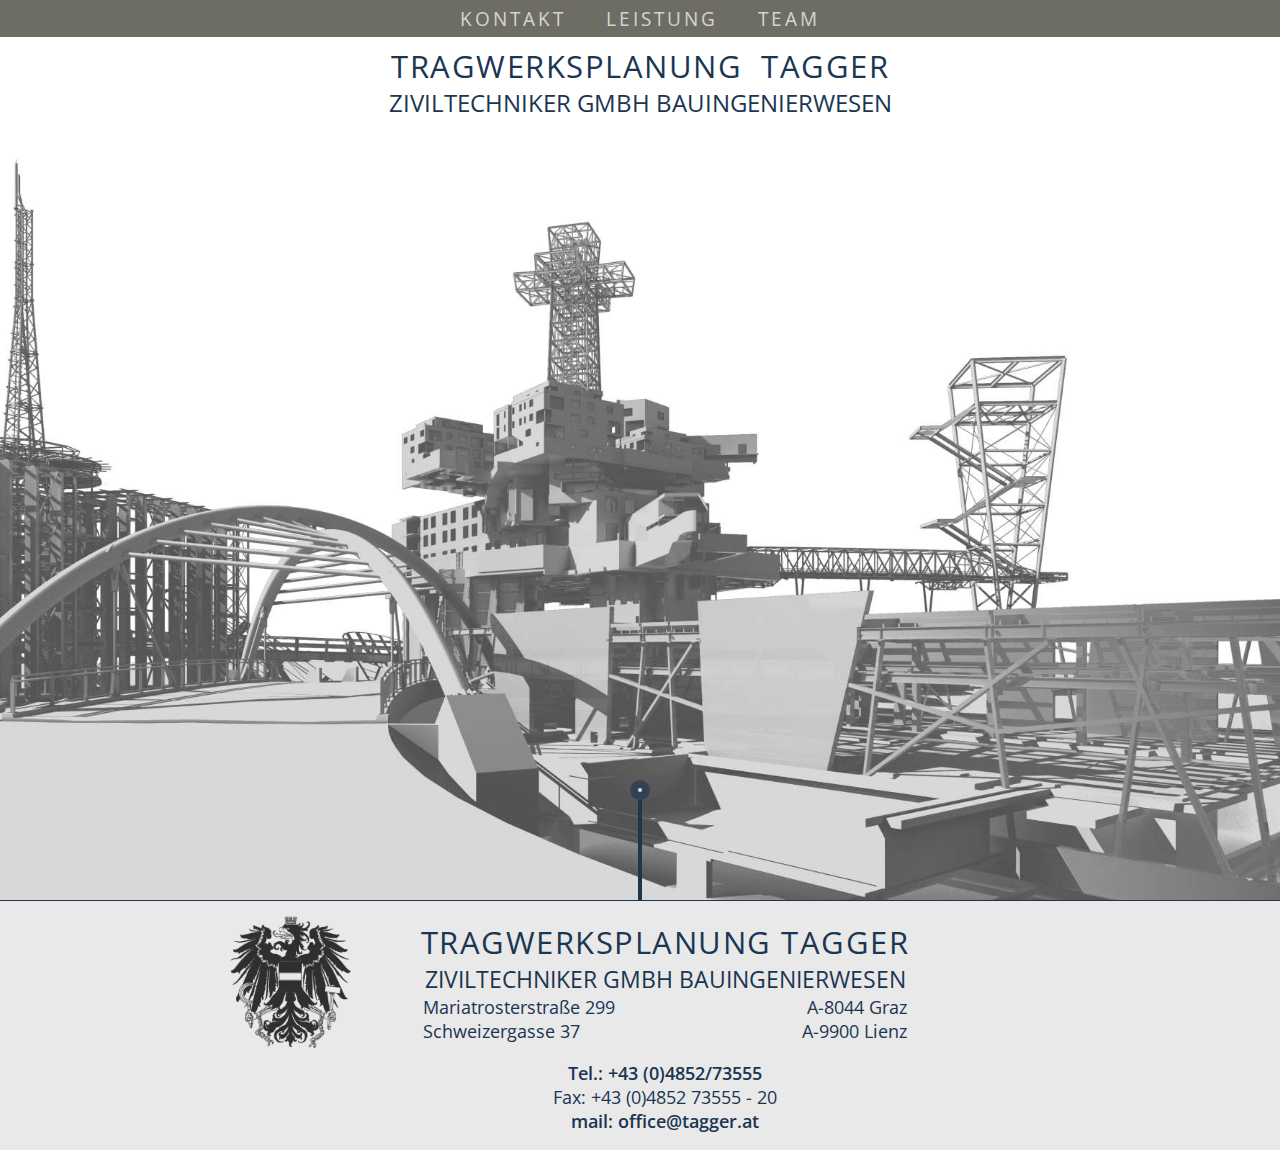
<file: index.html>
﻿<!DOCTYPE html>


<html lang="en">
    
<head>
        <meta charset="UTF-8" />
        <meta name="viewport" content="width=device-width, initial-scale=1.0" />
        <title>Parallax Effect | Pure CSS</title>
        <link rel="stylesheet" href="kontaktnavigation.css" />
        <script src="jquery-3.1.1.min.js"></script>
    
    					<script>
        $(document).ready(function () {


            $('#linkKontakt').click(function () { 
                $('body').load('./index.html');
            });

			$('#linkKontakt').click(function () { 
                $('#target').load('./kontaktLienz.html');
            });

			$('#linkLeistung').click(function () { 
                $('#target').load('./leistung.html');
            });

			$('#linkTeam').click(function () { 
                $('#target').load('./team.html');
            });
			
			$('#linkImpressum').click(function () { 
                $('#target').load('./impressum.html');
            });
			$('#jobs').click(function () { 
                $('#target').load('./jobs.html');
            });

        });

					</script>
</head>
    
    
<body>

 <!--________Navigation Frame_______________________-->	
  
<div class="header">
    <ul class="navigation">
      <li id="linkKontakt">Kontakt</li>
      <li id="linkLeistung">Leistung</li>
      <li id="linkTeam">Team</li>
    </ul> 
</div>  
    
<!--________HOME FRAME______________________________-->	  
<main id="target">
        <div class="bild1">             
            <div class = "heading">
                <h1>Tragwerksplanung&nbsp;&nbsp;Tagger</h1>             
                <h2>Ziviltechniker GmbH Bauingenierwesen</h2>                           
            </div>
            <!--__
            <di class="kontakt">          
            </div>
            <div class="atSign">
                Kontakt
            </div>
        ____-->
             <!--__
            <div class="leftArrow"></div>
            <div class="rightArrow"></div>
            -->
            <div class="streifen"></div>
            <div class="kreis"></div>
            <div class="kreisKlein"></div>
  
        </div>
    
    <section >

        <div class="rahmenKontakt">
            <div class="adler">
            </div>
            <div class="kontakt">
                <div class="firma">
                        <h1>Tragwerksplanung  Tagger</h1>
                        <h2> Ziviltechniker GmbH Bauingenierwesen </h2>
                </div>
                <div class="ort">
                    <p class="adresse">Mariatrosterstraße 299</p>
                    <p class="stadt">A-8044 Graz</p>
                </div>
                
                <div class="ort">
                    <p class="adresse">Schweizergasse 37</p>
                    <p class="stadt">A-9900 Lienz</p>
                </div>

                <p>
                  <a href="tel:004348527355510">Tel.: +43 (0)4852/73555</a><br />
                    Fax: +43 (0)4852 73555 - 20<br />
                     <a href="mailto:office@tagger.at">mail: office@tagger.at</a><br />
                </p>
  
            </div>
        </div>
        
<footer>
    <div class="impressum" id="linkImpressum">
        <p>§</p>
    </div>

    <div class="jobs" id="jobs">
        <p>Stellenangebote</p>
    </div>											
</footer>
    
    </section>
											
</main>



  
    
<!--__DI STEPHAN TAGGER____________________________________-->	
    


 </body>
</file>
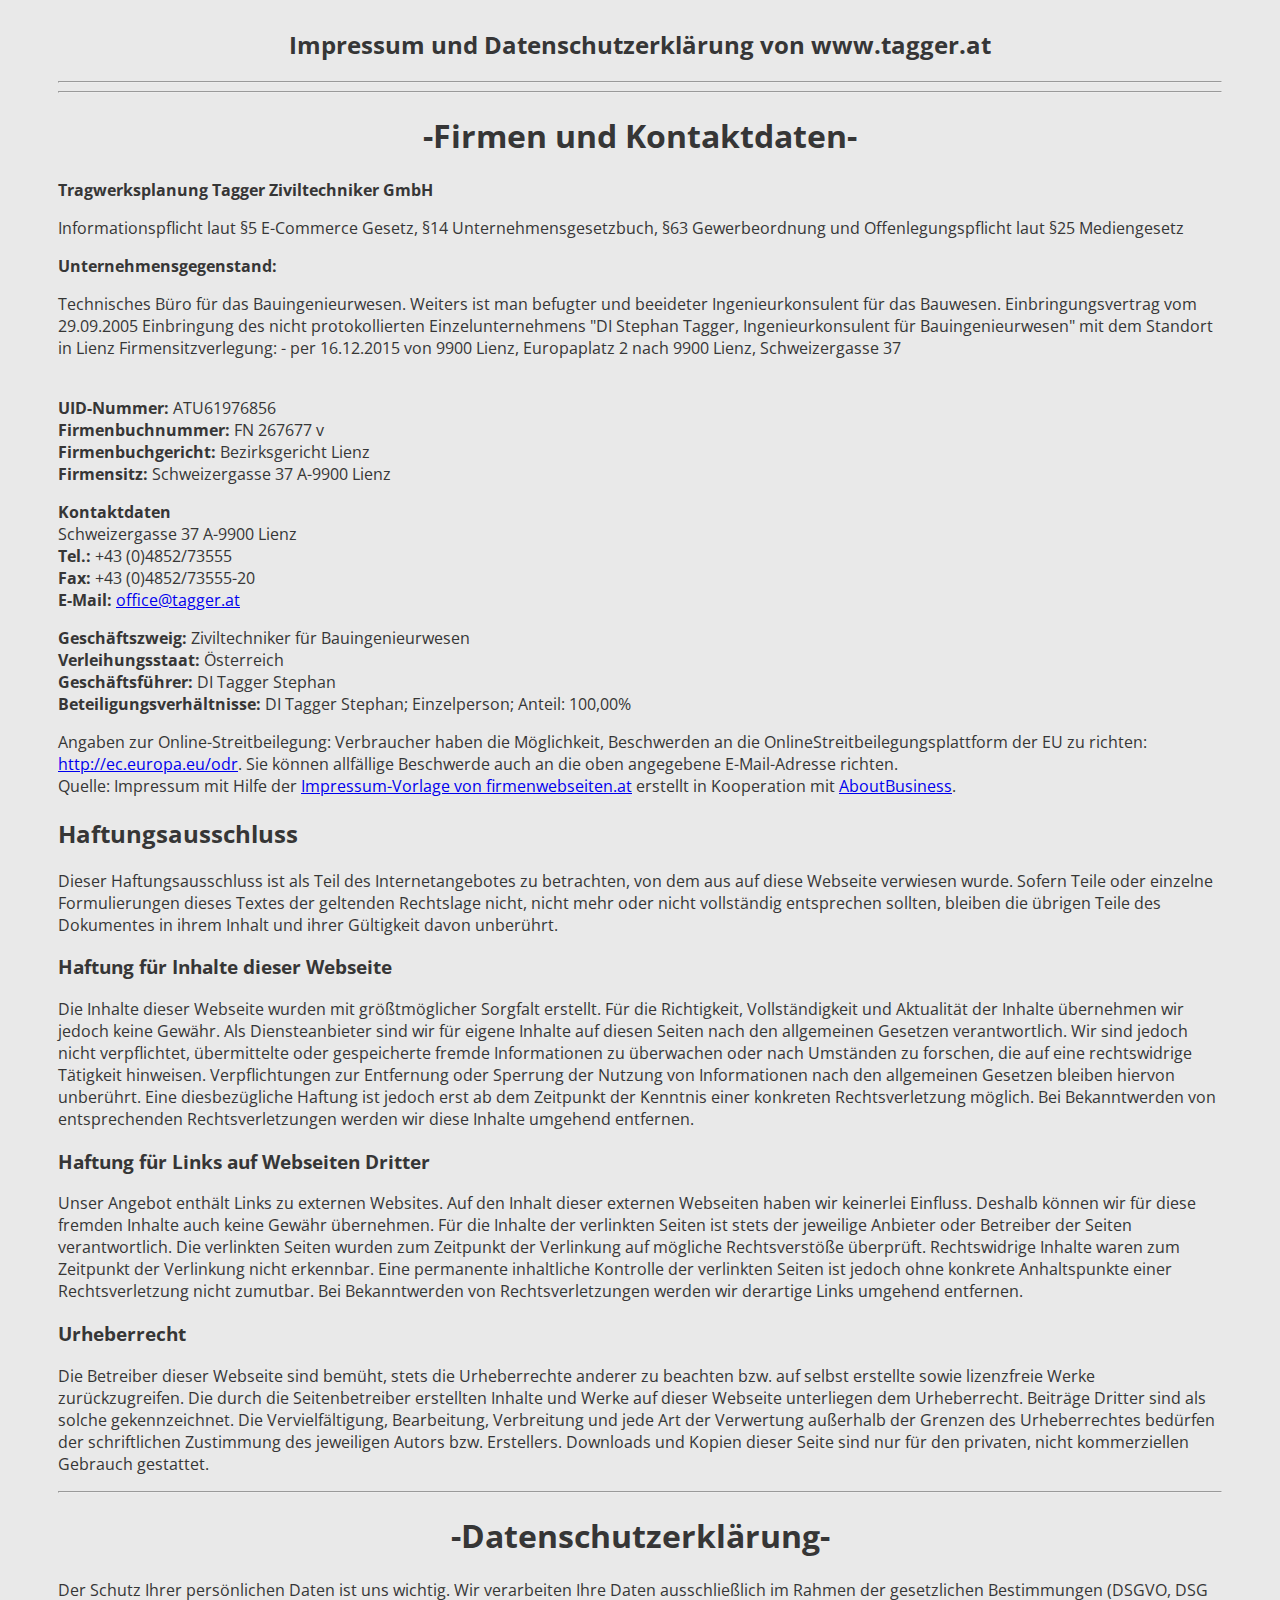
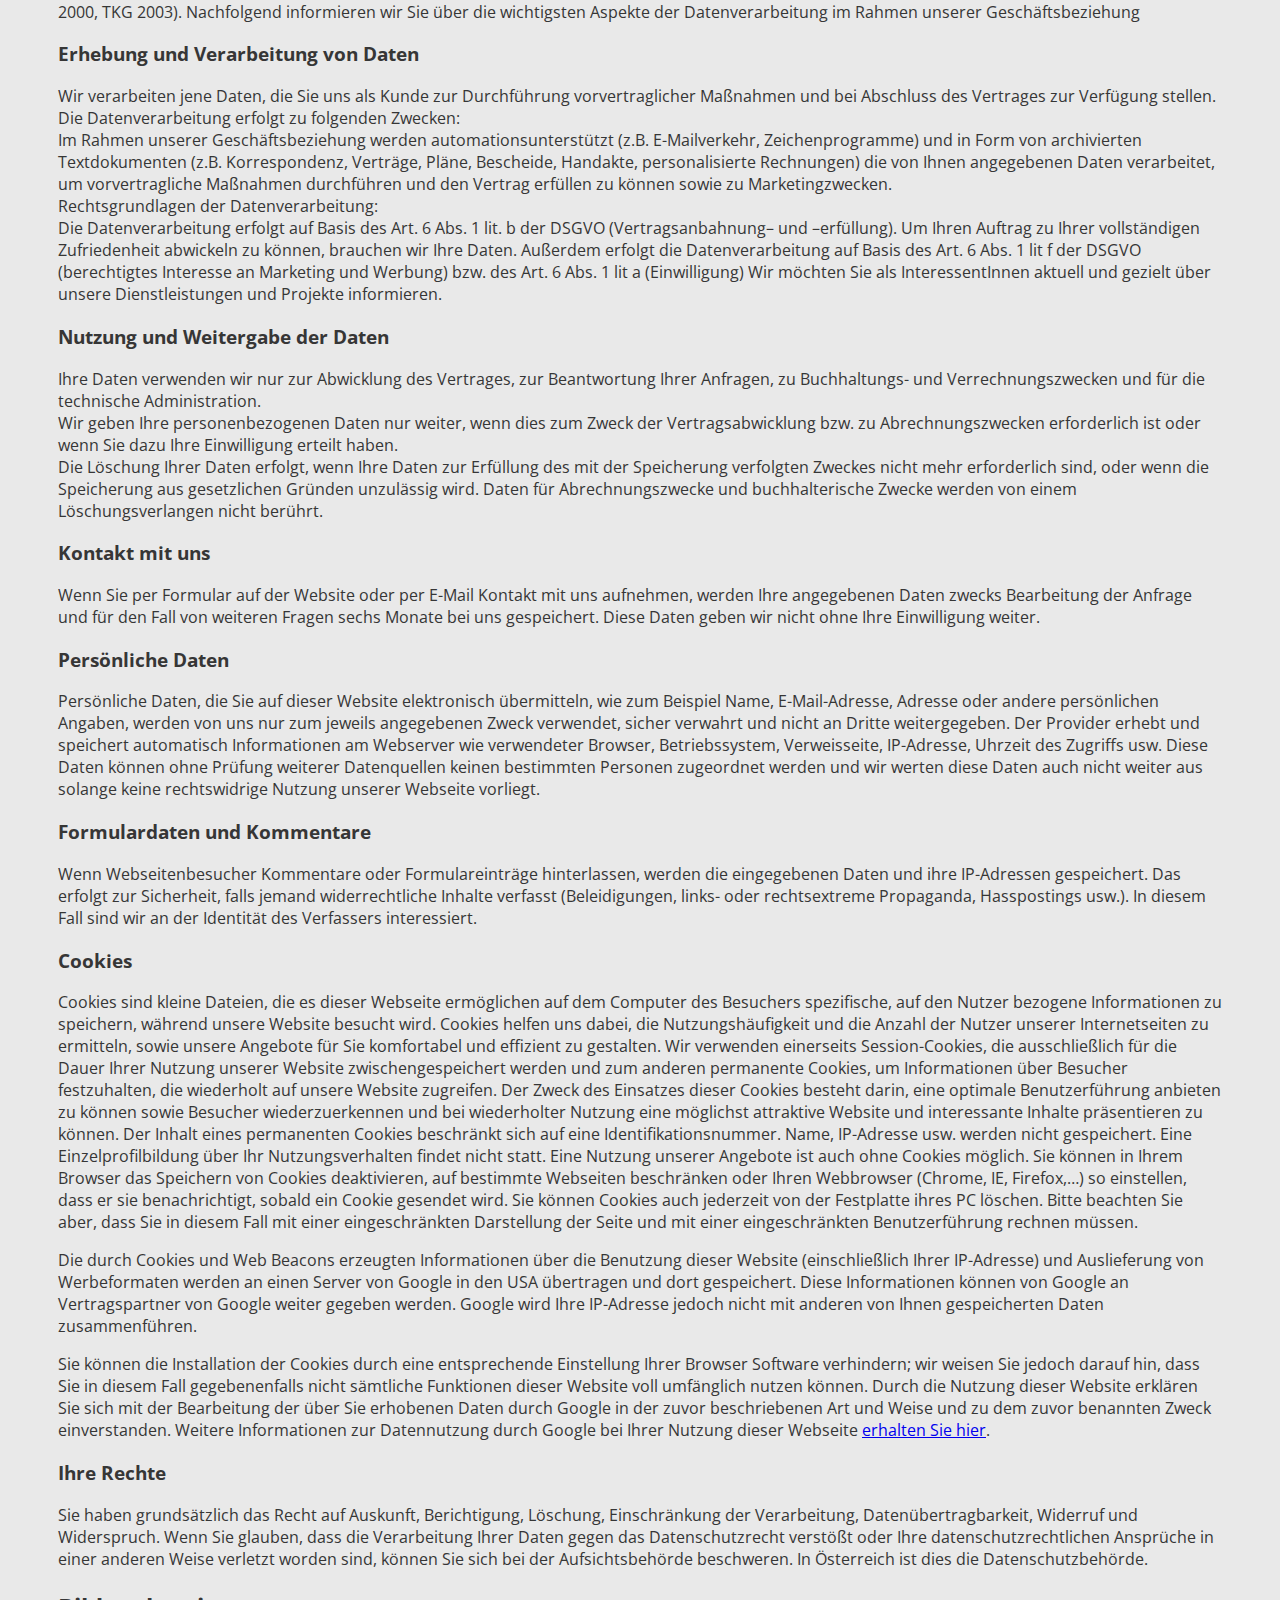
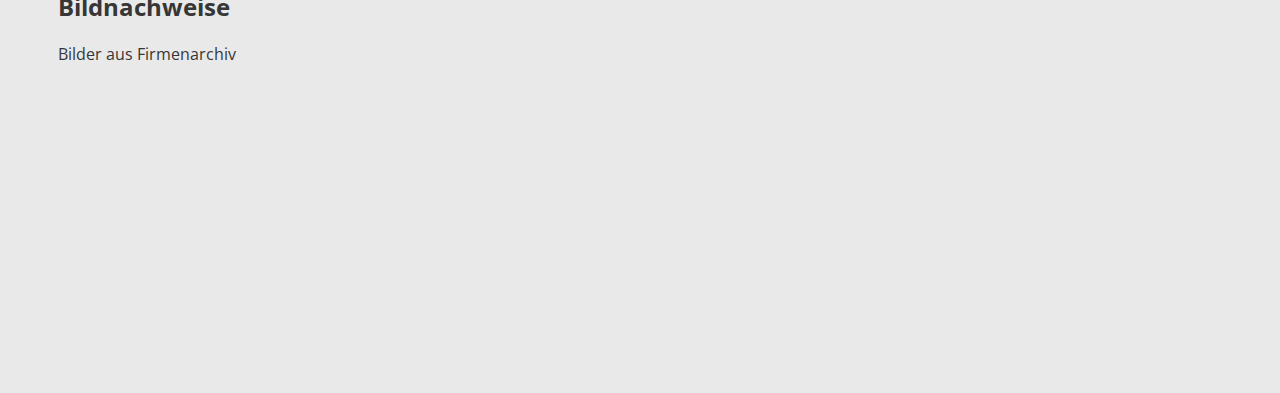
<file: impressum.html>
﻿<!DOCTYPE html>
<html>
	<head>
		<meta name="viewport" content="width=device-width, initial-scale=1, maximum-scale=1">
		
		

			<link rel="stylesheet" href="impressumCss.css">
				<meta charset="UTF-8">
					<title>Impressum</title>

					<script src="jquery-3.1.1.min.js"></script>




				</head>


				<body>

				
				
			
<div class="impressum">				
				
				
				
				

<p>
	<h2 class="center">Impressum und Datenschutzerklärung von www.tagger.at</h2>
</p>

<hr>
<hr>

<p>
	<h1 class="center">-Firmen und Kontaktdaten-</h1>
</p>
<p>
<strong> Tragwerksplanung Tagger Ziviltechniker GmbH </strong>
</p>

<p>Informationspflicht laut §5 E-Commerce Gesetz, §14 
Unternehmensgesetzbuch, §63 Gewerbeordnung und Offenlegungspflicht laut 
§25 Mediengesetz
</p>

<strong>Unternehmensgegenstand:</strong>
	
<p>	
	Technisches Büro für das Bauingenieurwesen. Weiters ist man befugter und beeideter Ingenieurkonsulent für das Bauwesen.
	Einbringungsvertrag vom 29.09.2005 Einbringung des nicht protokollierten Einzelunternehmens "DI Stephan Tagger,
	Ingenieurkonsulent für Bauingenieurwesen" mit dem Standort in Lienz Firmensitzverlegung:
	- per 16.12.2015 von 9900 Lienz, Europaplatz 2 nach 9900 Lienz, Schweizergasse 37 
	
</p>		
	
	<br>
		<strong>UID-Nummer:</strong> ATU61976856<br>
			<strong>Firmenbuchnummer:</strong> FN 267677 v<br>
				<strong>Firmenbuchgericht:</strong> Bezirksgericht Lienz<strong>&nbsp;</strong>
				<br>
					<strong>Firmensitz: </strong>Schweizergasse 37 A-9900 Lienz<strong>&nbsp;</strong>
					<br>
				</p>
				
				<p>
					<strong>Kontaktdaten</strong>
					<br> Schweizergasse 37 A-9900 Lienz<br>
					<strong>Tel.:</strong> +43 (0)4852/73555<br>
					<strong>Fax:</strong> +43 (0)4852/73555-20<br>
					<strong>E-Mail:</strong> <a href="mailto:office@tagger.at">office@tagger.at</a>
				</p>
							
				
				<p>
				
				
				<strong>Geschäftszweig: </strong> Ziviltechniker für Bauingenieurwesen<br>
				<strong>Verleihungsstaat:</strong> Österreich<br>
				<strong>Geschäftsführer:</strong> DI Tagger Stephan<br>
				<strong>Beteiligungsverhältnisse:</strong> DI Tagger Stephan; Einzelperson; Anteil: 100,00% <br>
				
				
				</p>
								

				
				
				
<p>Angaben zur Online-Streitbeilegung: Verbraucher haben die 
Möglichkeit, Beschwerden an die OnlineStreitbeilegungsplattform der EU 
zu richten: <a href="https://webgate.ec.europa.eu/odr/main/index.cfm?event=main.home.show&amp;lng=DE" target="_blank" rel="noopener nofollow" class="external">http://ec.europa.eu/odr</a>. Sie können allfällige Beschwerde auch an die oben angegebene E-Mail-Adresse richten.<br>
Quelle: Impressum mit Hilfe der <a href="https://www.firmenwebseiten.at/impressum-vorlagen-webseite-oesterreich/" target="_blank" rel="follow noopener">Impressum-Vorlage von firmenwebseiten.at</a> erstellt in Kooperation mit <a title="Online Magazin rund um Startups und Unternehmen" href="http://www.aboutbusiness.at/" target="_blank" rel="follow noopener" class="external">AboutBusiness</a>.</p>


<h2>Haftungsausschluss</h2>
<p>Dieser Haftungsausschluss ist als Teil des Internetangebotes zu 
betrachten, von dem aus auf diese Webseite&nbsp;verwiesen wurde. Sofern 
Teile oder einzelne Formulierungen dieses Textes der geltenden 
Rechtslage nicht, nicht mehr oder nicht vollständig entsprechen sollten,
 bleiben die übrigen Teile des Dokumentes in ihrem Inhalt und ihrer 
Gültigkeit davon unberührt.</p>


<h3>Haftung für Inhalte dieser Webseite</h3>
<p>Die Inhalte dieser Webseite&nbsp;wurden mit größtmöglicher Sorgfalt 
erstellt. Für die Richtigkeit, Vollständigkeit und Aktualität der 
Inhalte übernehmen wir jedoch keine Gewähr. Als Diensteanbieter sind wir
 für eigene Inhalte auf diesen Seiten nach den allgemeinen Gesetzen 
verantwortlich. Wir sind jedoch nicht verpflichtet, übermittelte oder 
gespeicherte fremde Informationen zu überwachen oder nach Umständen zu 
forschen, die auf eine rechtswidrige Tätigkeit hinweisen. 
Verpflichtungen zur Entfernung oder Sperrung der Nutzung von 
Informationen nach den allgemeinen Gesetzen bleiben hiervon unberührt. 
Eine diesbezügliche Haftung ist jedoch erst ab dem Zeitpunkt der 
Kenntnis einer konkreten Rechtsverletzung möglich. Bei Bekanntwerden von
 entsprechenden Rechtsverletzungen werden wir diese Inhalte umgehend 
entfernen.</p>


<h3>Haftung für Links auf Webseiten Dritter</h3>
<p>Unser Angebot enthält Links zu externen Websites. Auf den Inhalt 
dieser externen Webseiten haben wir keinerlei Einfluss. Deshalb können 
wir für diese fremden Inhalte auch keine Gewähr übernehmen. Für die 
Inhalte der verlinkten Seiten ist stets der jeweilige Anbieter oder 
Betreiber der Seiten verantwortlich. Die verlinkten Seiten wurden zum 
Zeitpunkt der Verlinkung auf mögliche Rechtsverstöße überprüft. 
Rechtswidrige Inhalte waren zum Zeitpunkt der Verlinkung nicht 
erkennbar. Eine permanente inhaltliche Kontrolle der verlinkten Seiten 
ist jedoch ohne konkrete Anhaltspunkte einer Rechtsverletzung nicht 
zumutbar. Bei Bekanntwerden von Rechtsverletzungen werden wir derartige 
Links umgehend entfernen.</p>


<h3>Urheberrecht</h3>
<p>Die Betreiber dieser Webseite&nbsp;sind bemüht, stets die 
Urheberrechte anderer zu beachten bzw. auf selbst erstellte sowie 
lizenzfreie Werke zurückzugreifen. Die durch die Seitenbetreiber 
erstellten Inhalte und Werke auf dieser Webseite unterliegen dem 
Urheberrecht. Beiträge Dritter sind als solche gekennzeichnet. Die 
Vervielfältigung, Bearbeitung, Verbreitung und jede Art der Verwertung 
außerhalb der Grenzen des Urheberrechtes bedürfen der schriftlichen 
Zustimmung des jeweiligen Autors bzw. Erstellers. Downloads und Kopien 
dieser Seite sind nur für den privaten, nicht kommerziellen Gebrauch 
gestattet.</p>

<hr>

<h1 class="center">-Datenschutzerklärung-</h1>


<p>
Der Schutz Ihrer persönlichen Daten ist uns wichtig. 
Wir verarbeiten Ihre Daten ausschließlich im Rahmen der gesetzlichen Bestimmungen (DSGVO, DSG 2000, TKG 2003). 
Nachfolgend informieren wir Sie über die wichtigsten Aspekte der Datenverarbeitung im Rahmen unserer Geschäftsbeziehung
</p>


<h3>Erhebung und Verarbeitung von Daten</h3>
<p>Wir verarbeiten jene Daten, die Sie uns als Kunde zur Durchführung vorvertraglicher Maßnahmen und bei Abschluss des Vertrages zur Verfügung stellen. 
<br>
Die Datenverarbeitung erfolgt zu folgenden Zwecken:<br> 
Im Rahmen unserer Geschäftsbeziehung werden automationsunterstützt (z.B. E-Mailverkehr, Zeichenprogramme) und in Form von archivierten Textdokumenten (z.B. Korrespondenz, Verträge, Pläne, Bescheide, Handakte, personalisierte Rechnungen) die von Ihnen angegebenen Daten verarbeitet, um vorvertragliche Maßnahmen durchführen und den Vertrag erfüllen zu können sowie zu Marketingzwecken.
<br>
Rechtsgrundlagen der Datenverarbeitung:<br>
Die Datenverarbeitung erfolgt auf Basis des Art. 6 Abs. 1 lit. b der DSGVO (Vertragsanbahnung– und –erfüllung). Um Ihren Auftrag zu Ihrer vollständigen Zufriedenheit abwickeln zu können, brauchen wir Ihre Daten.
Außerdem erfolgt die Datenverarbeitung auf Basis des Art. 6 Abs. 1 lit f der DSGVO (berechtigtes Interesse an Marketing und Werbung) bzw. des Art. 6 Abs. 1 lit a (Einwilligung) Wir möchten Sie als InteressentInnen aktuell und gezielt über unsere Dienstleistungen und Projekte informieren.
</p>


<h3>Nutzung und Weitergabe der Daten</h3>
<p>Ihre Daten verwenden wir nur zur Abwicklung des Vertrages, zur Beantwortung Ihrer Anfragen, zu Buchhaltungs- und Verrechnungszwecken und für die technische Administration.<br> 
Wir geben Ihre personenbezogenen Daten nur weiter, wenn dies zum Zweck der Vertragsabwicklung bzw. zu Abrechnungszwecken erforderlich ist oder wenn Sie dazu Ihre Einwilligung erteilt haben.<br> 
Die Löschung Ihrer Daten erfolgt, wenn Ihre Daten zur Erfüllung des mit der Speicherung verfolgten Zweckes nicht mehr erforderlich sind, oder wenn die Speicherung aus gesetzlichen Gründen unzulässig wird. Daten für Abrechnungszwecke und buchhalterische Zwecke werden von einem Löschungsverlangen nicht berührt.
</p>


<h3>Kontakt mit uns</h3>
<p>Wenn Sie per Formular auf der Website oder per E-Mail Kontakt mit uns aufnehmen,
 werden Ihre angegebenen Daten zwecks Bearbeitung der Anfrage und für den Fall von weiteren Fragen sechs Monate
 bei uns gespeichert. Diese Daten geben wir nicht ohne Ihre Einwilligung weiter.</p>


<h3>Persönliche Daten</h3>
<p>Persönliche Daten, die Sie auf dieser&nbsp;Website elektronisch 
übermitteln, wie zum Beispiel Name, E-Mail-Adresse, Adresse&nbsp;oder 
andere persönlichen Angaben, werden von uns nur zum jeweils angegebenen 
Zweck verwendet, sicher verwahrt und nicht an Dritte weitergegeben. Der 
Provider erhebt und speichert automatisch Informationen am Webserver wie
 verwendeter Browser, Betriebssystem, Verweisseite, IP-Adresse, Uhrzeit 
des Zugriffs usw. Diese Daten können ohne Prüfung weiterer Datenquellen 
keinen bestimmten Personen zugeordnet werden und wir werten diese Daten 
auch nicht weiter aus solange keine rechtswidrige Nutzung unserer 
Webseite vorliegt.</p>


<h3>Formulardaten und Kommentare</h3>
<p>Wenn Webseitenbesucher Kommentare oder Formulareinträge hinterlassen,
 werden die eingegebenen Daten und ihre IP-Adressen gespeichert. Das 
erfolgt zur Sicherheit, falls jemand widerrechtliche Inhalte verfasst 
(Beleidigungen, links- oder rechtsextreme Propaganda, Hasspostings 
usw.). In diesem Fall sind wir&nbsp;an der Identität des Verfassers 
interessiert.</p>

<h3>Cookies</h3>
<p>Cookies sind kleine Dateien, die es dieser Webseite ermöglichen auf 
dem Computer des Besuchers spezifische, auf den Nutzer bezogene 
Informationen zu speichern, während unsere Website besucht wird. Cookies
 helfen uns dabei, die Nutzungshäufigkeit und die Anzahl der Nutzer 
unserer Internetseiten zu ermitteln, sowie unsere Angebote für Sie 
komfortabel und effizient zu gestalten. Wir verwenden einerseits 
Session-Cookies, die ausschließlich für die Dauer Ihrer Nutzung unserer 
Website zwischengespeichert werden und zum anderen permanente Cookies, 
um Informationen über Besucher festzuhalten, die wiederholt auf unsere 
Website zugreifen. Der Zweck des Einsatzes dieser Cookies besteht darin,
 eine optimale Benutzerführung anbieten zu können sowie Besucher 
wiederzuerkennen und bei wiederholter Nutzung eine möglichst attraktive 
Website und interessante Inhalte präsentieren zu können. Der Inhalt 
eines permanenten Cookies beschränkt sich auf eine 
Identifikationsnummer. Name, IP-Adresse usw. werden nicht gespeichert. 
Eine Einzelprofilbildung über Ihr Nutzungsverhalten findet nicht statt. 
Eine Nutzung unserer Angebote ist auch ohne Cookies möglich. Sie können 
in Ihrem Browser das Speichern von Cookies deaktivieren, auf bestimmte 
Webseiten beschränken oder Ihren Webbrowser (Chrome, IE, Firefox,…) so 
einstellen, dass er sie benachrichtigt, sobald ein Cookie gesendet wird.
 Sie können Cookies auch jederzeit von der Festplatte ihres PC löschen. 
Bitte beachten Sie aber, dass Sie in diesem Fall mit einer 
eingeschränkten Darstellung der Seite und mit einer eingeschränkten 
Benutzerführung rechnen müssen.</p>




<p>Die durch Cookies und Web Beacons erzeugten Informationen über die 
Benutzung dieser Website (einschließlich Ihrer IP-Adresse) und 
Auslieferung von Werbeformaten werden an einen Server von Google in den 
USA übertragen und dort gespeichert. Diese Informationen können von 
Google an Vertragspartner von Google weiter gegeben werden. Google wird 
Ihre IP-Adresse jedoch nicht mit anderen von Ihnen gespeicherten Daten 
zusammenführen.</p>

<p>Sie können die Installation der Cookies durch eine entsprechende 
Einstellung Ihrer Browser Software verhindern; wir weisen Sie jedoch 
darauf hin, dass Sie in diesem Fall gegebenenfalls nicht sämtliche 
Funktionen dieser Website voll umfänglich nutzen können. Durch die 
Nutzung dieser Website erklären Sie sich mit der Bearbeitung der über 
Sie erhobenen Daten durch Google in der zuvor beschriebenen Art und 
Weise und zu dem zuvor benannten Zweck einverstanden. Weitere 
Informationen zur&nbsp;Datennutzung durch Google bei Ihrer 
Nutzung&nbsp;dieser Webseite <a href="http://www.google.de/policies/privacy/partners/" class="external" rel="nofollow">erhalten Sie hier</a>.</p>

<h3>Ihre Rechte</h3>
<p>Sie haben grundsätzlich das Recht auf Auskunft, Berichtigung, Löschung, Einschränkung der Verarbeitung, Datenübertragbarkeit, 
Widerruf und Widerspruch. Wenn Sie glauben, dass die Verarbeitung Ihrer Daten gegen das Datenschutzrecht verstößt oder Ihre 
datenschutzrechtlichen Ansprüche in einer anderen Weise verletzt worden sind,
 können Sie sich bei der Aufsichtsbehörde beschweren. 
 In Österreich ist dies die Datenschutzbehörde.</p>
 
<h2>Bildnachweise</h2>
<p>Bilder aus Firmenarchiv</p>

																
				
<p>
<br>
</p>

		
<p>
<br>
</p>

<p>
<br>
</p>

<p>
<br>
</p>

<p>
<br>
</p>

<p>
<br>
</p>			
				
<p>
<br>
</p>				
				
<p>
<br>
</p>				
				
				
</div>				
				
				
				
				
				</body>



								</html>
</file>
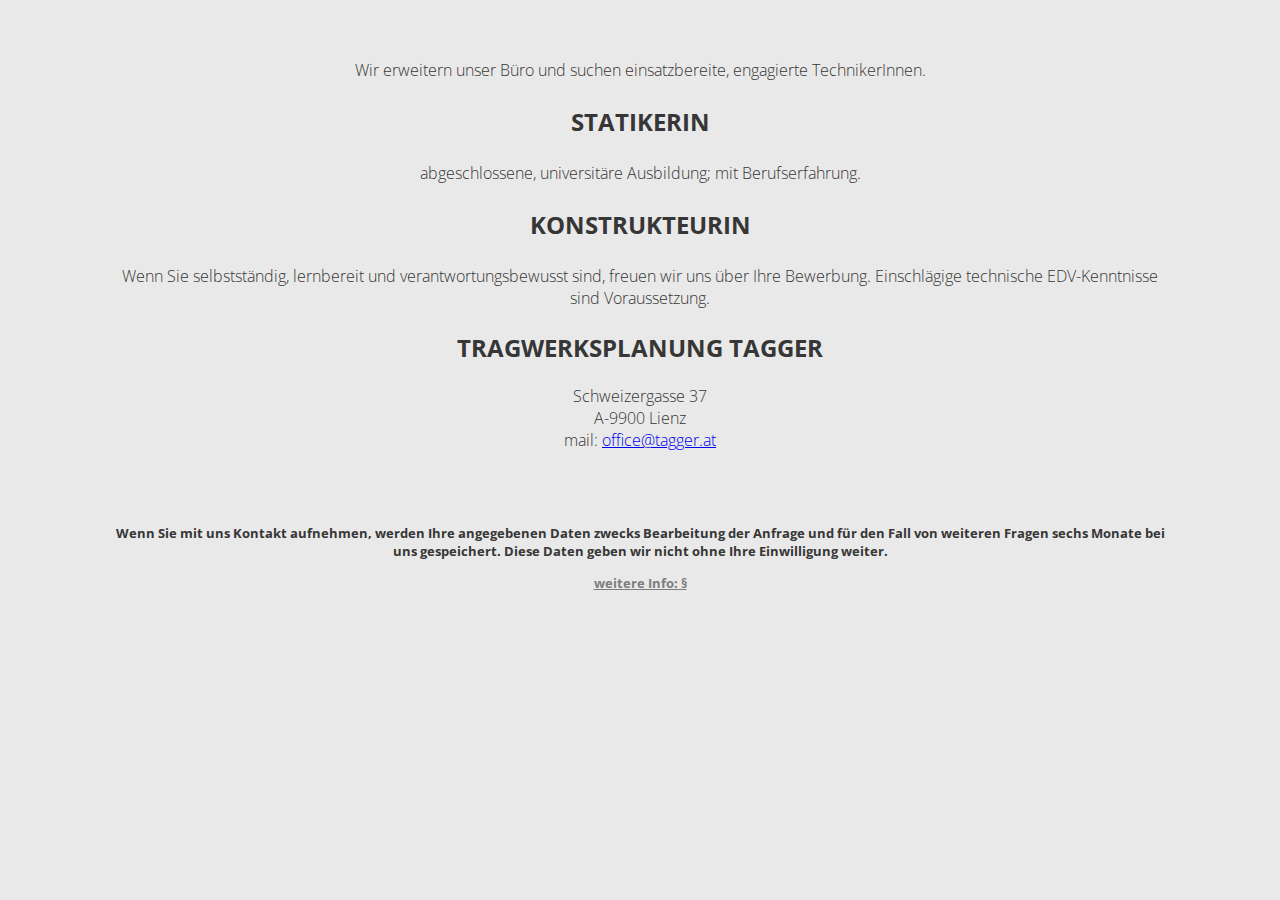
<file: jobs.html>
﻿<!DOCTYPE html>
<html>
	<head>
		<meta name="viewport" content="width=device-width, initial-scale=1, maximum-scale=1">
		
		

			<link rel="stylesheet" href="jobs.css">
				<meta charset="UTF-8">
					<title>Jobs</title>

					<script src="jquery-3.1.1.min.js"></script>
					<script>
        $(document).ready(function () {
		
			$('#linkImpressum').click(function () { 
                $('#target').load('./impressum.html');
            });


        });

					</script>
				</head>


				<body>

				
				<section>
				
				<h4>
				<p>
				Wir erweitern unser Büro und suchen einsatzbereite, engagierte TechnikerInnen.
				</p>				
				</h4>
				
				<h2>
				<p>
				STATIKERIN
				</p>	
				</h2>
				
				<h4>
				<p>
				abgeschlossene, universitäre Ausbildung; mit Berufserfahrung.
				</p>
				</h4>
				
				<h2>
				<p>
				KONSTRUKTEURIN
				</p>
				</h2>

				
				<h4>
				<p>
				Wenn Sie selbstständig, lernbereit und verantwortungsbewusst sind, freuen wir uns
				über Ihre Bewerbung. Einschlägige technische EDV-Kenntnisse sind Voraussetzung.
				</p>
				</h4>				
				

			<h2>TRAGWERKSPLANUNG TAGGER</h2>
			<h4>Schweizergasse 37 <br />
			A-9900 Lienz<br />
			mail: <a href="mailto:office@tagger.at">office@tagger.at</a><br />
			</h4>
		
				</section>
				
			
			


			
<section>
<h5>
Wenn Sie mit uns Kontakt aufnehmen,
 werden Ihre angegebenen Daten zwecks Bearbeitung der Anfrage und für den Fall von weiteren Fragen sechs Monate
 bei uns gespeichert. Diese Daten geben wir nicht ohne Ihre Einwilligung weiter.<br />
 <p  class = "footerJobs" id="linkImpressum">
 weitere Info: §
 </p>
 </h5>

</section>


				<p>
				<br></br>
				<br></br>
				<br></br>
				</p>		
				</body>

								</html>
</file>
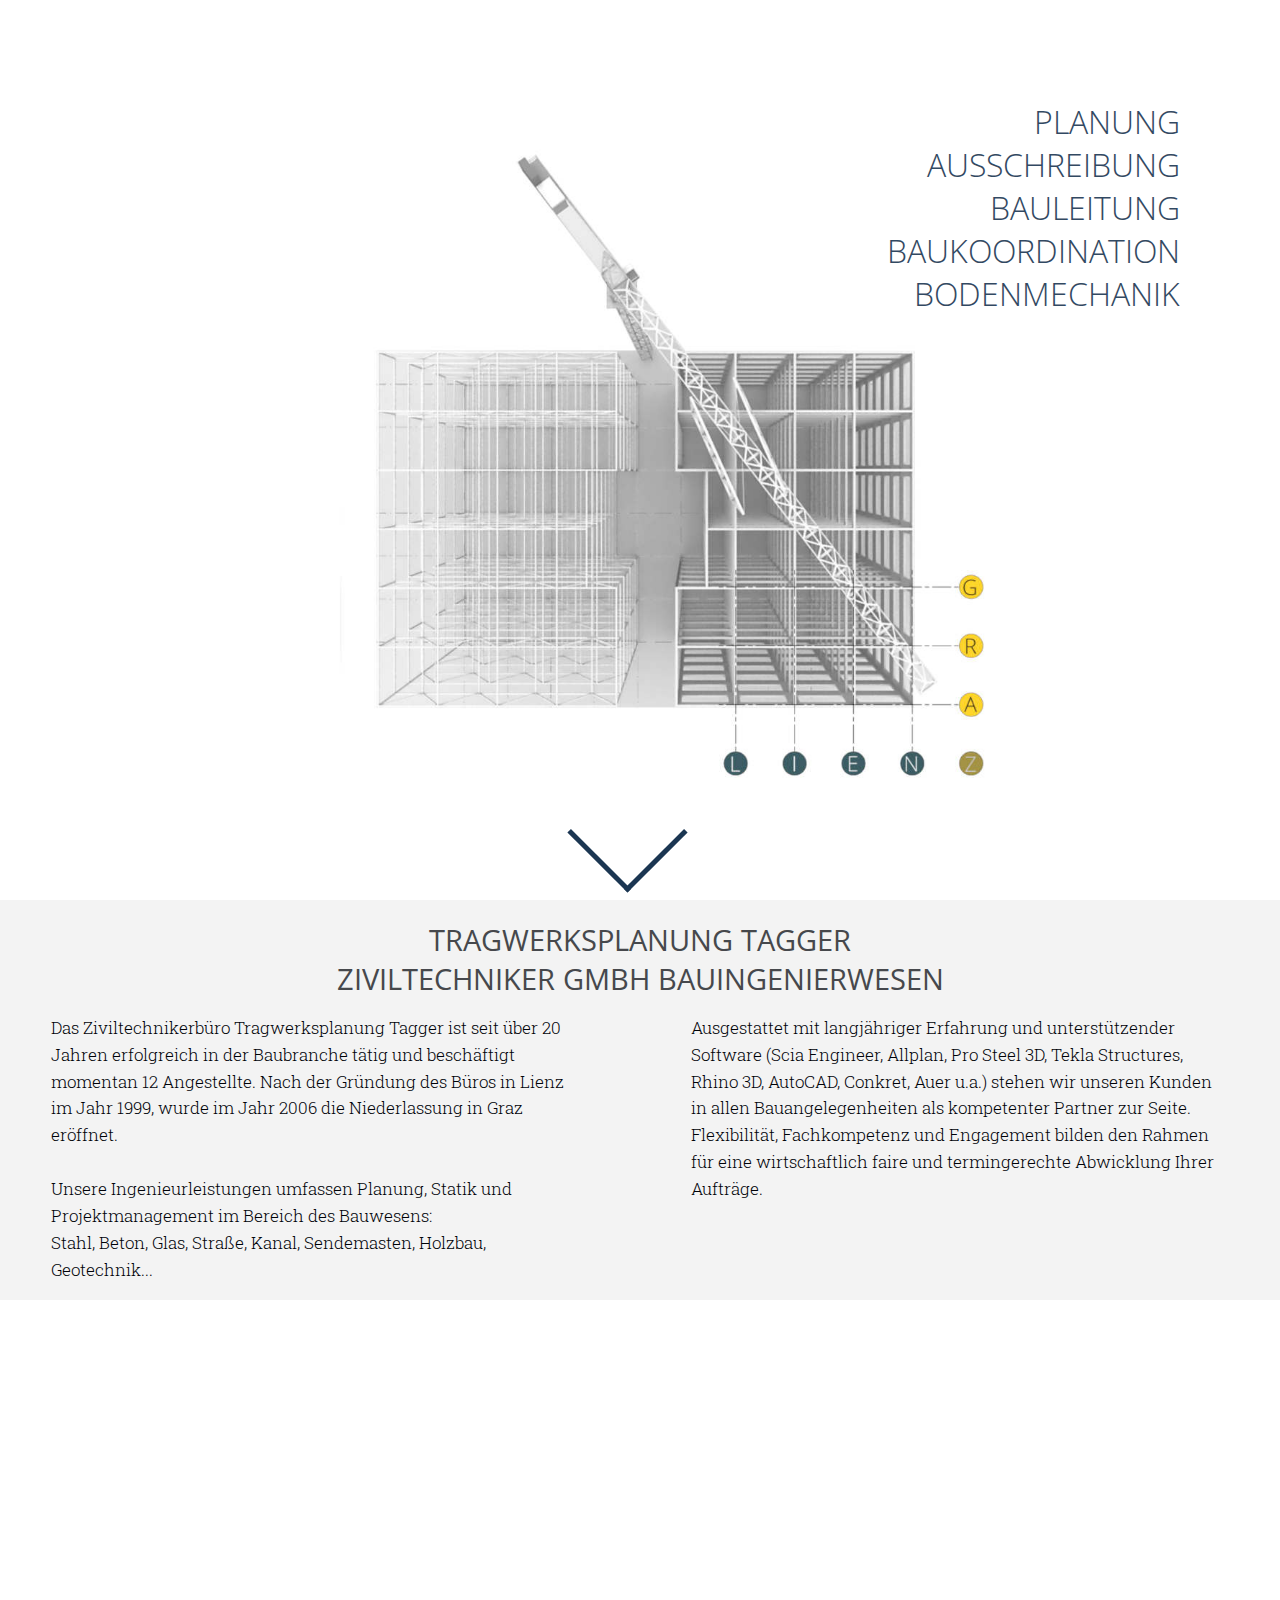
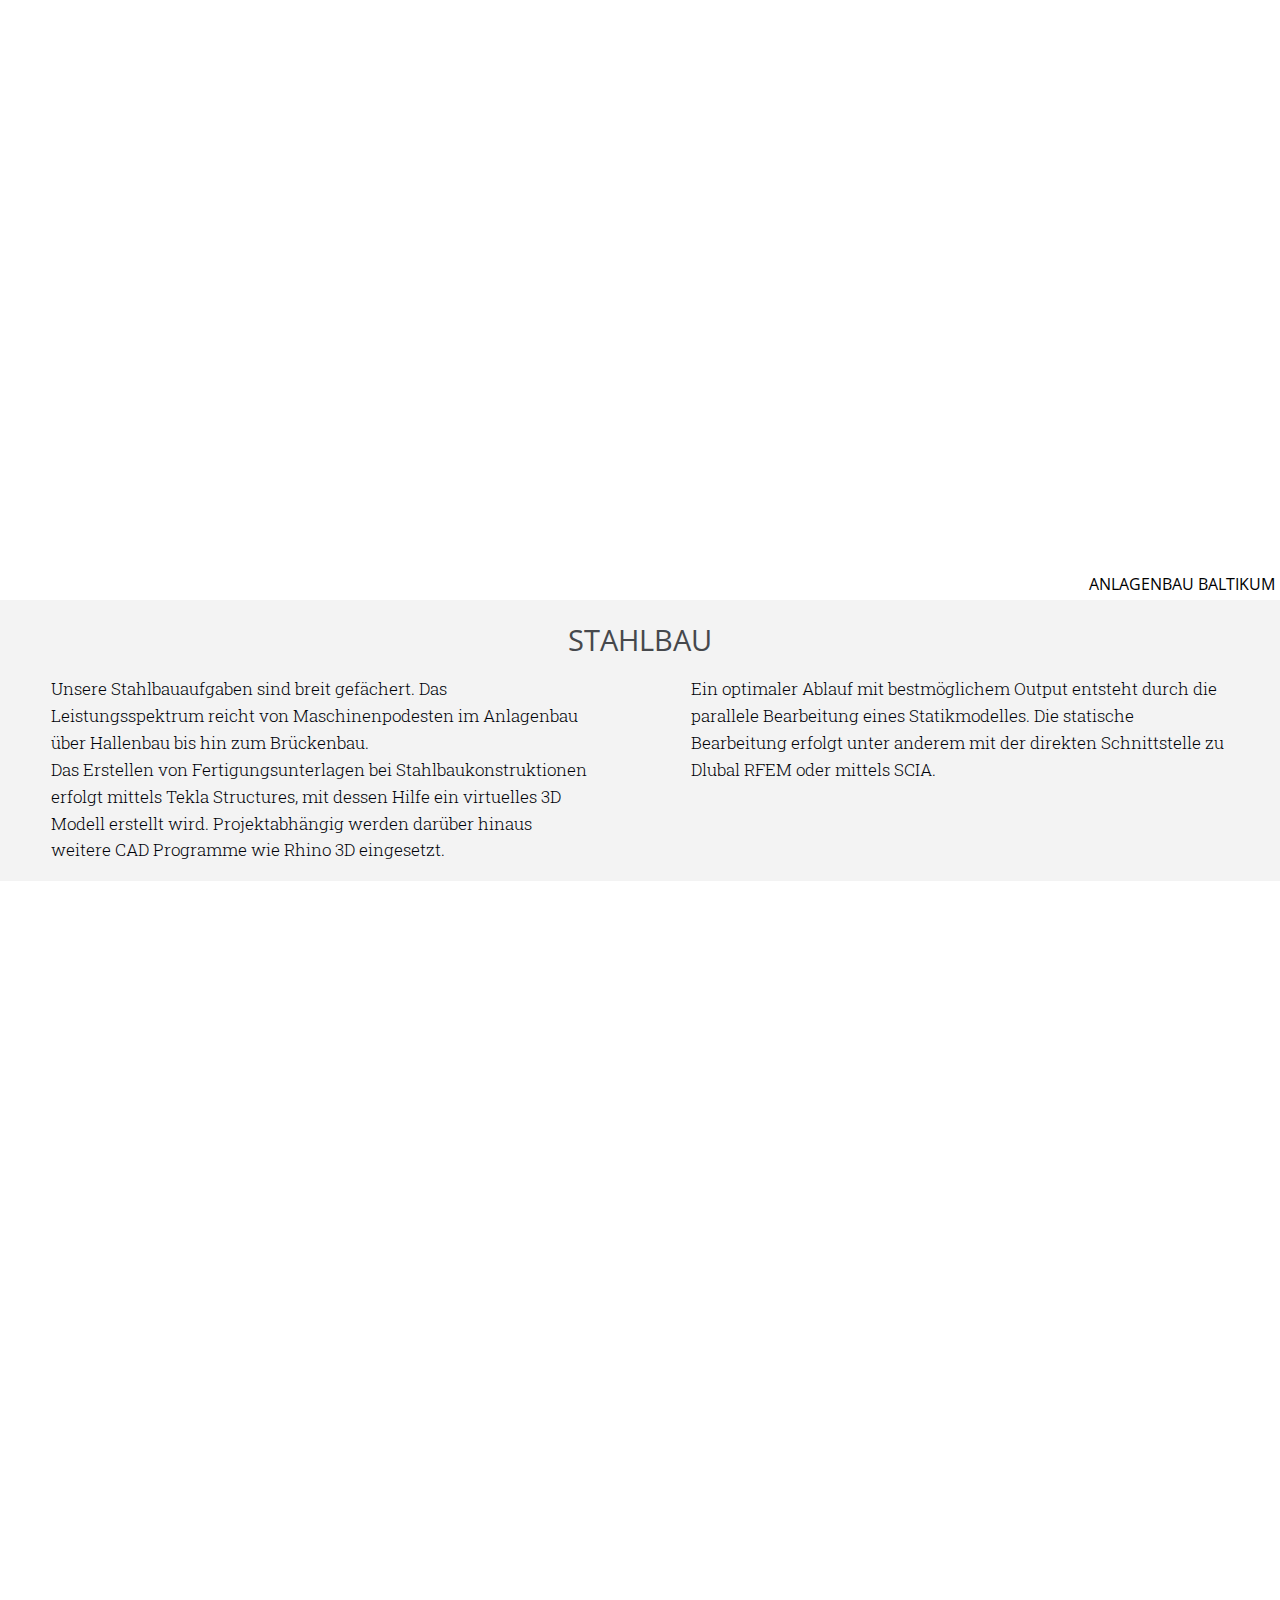
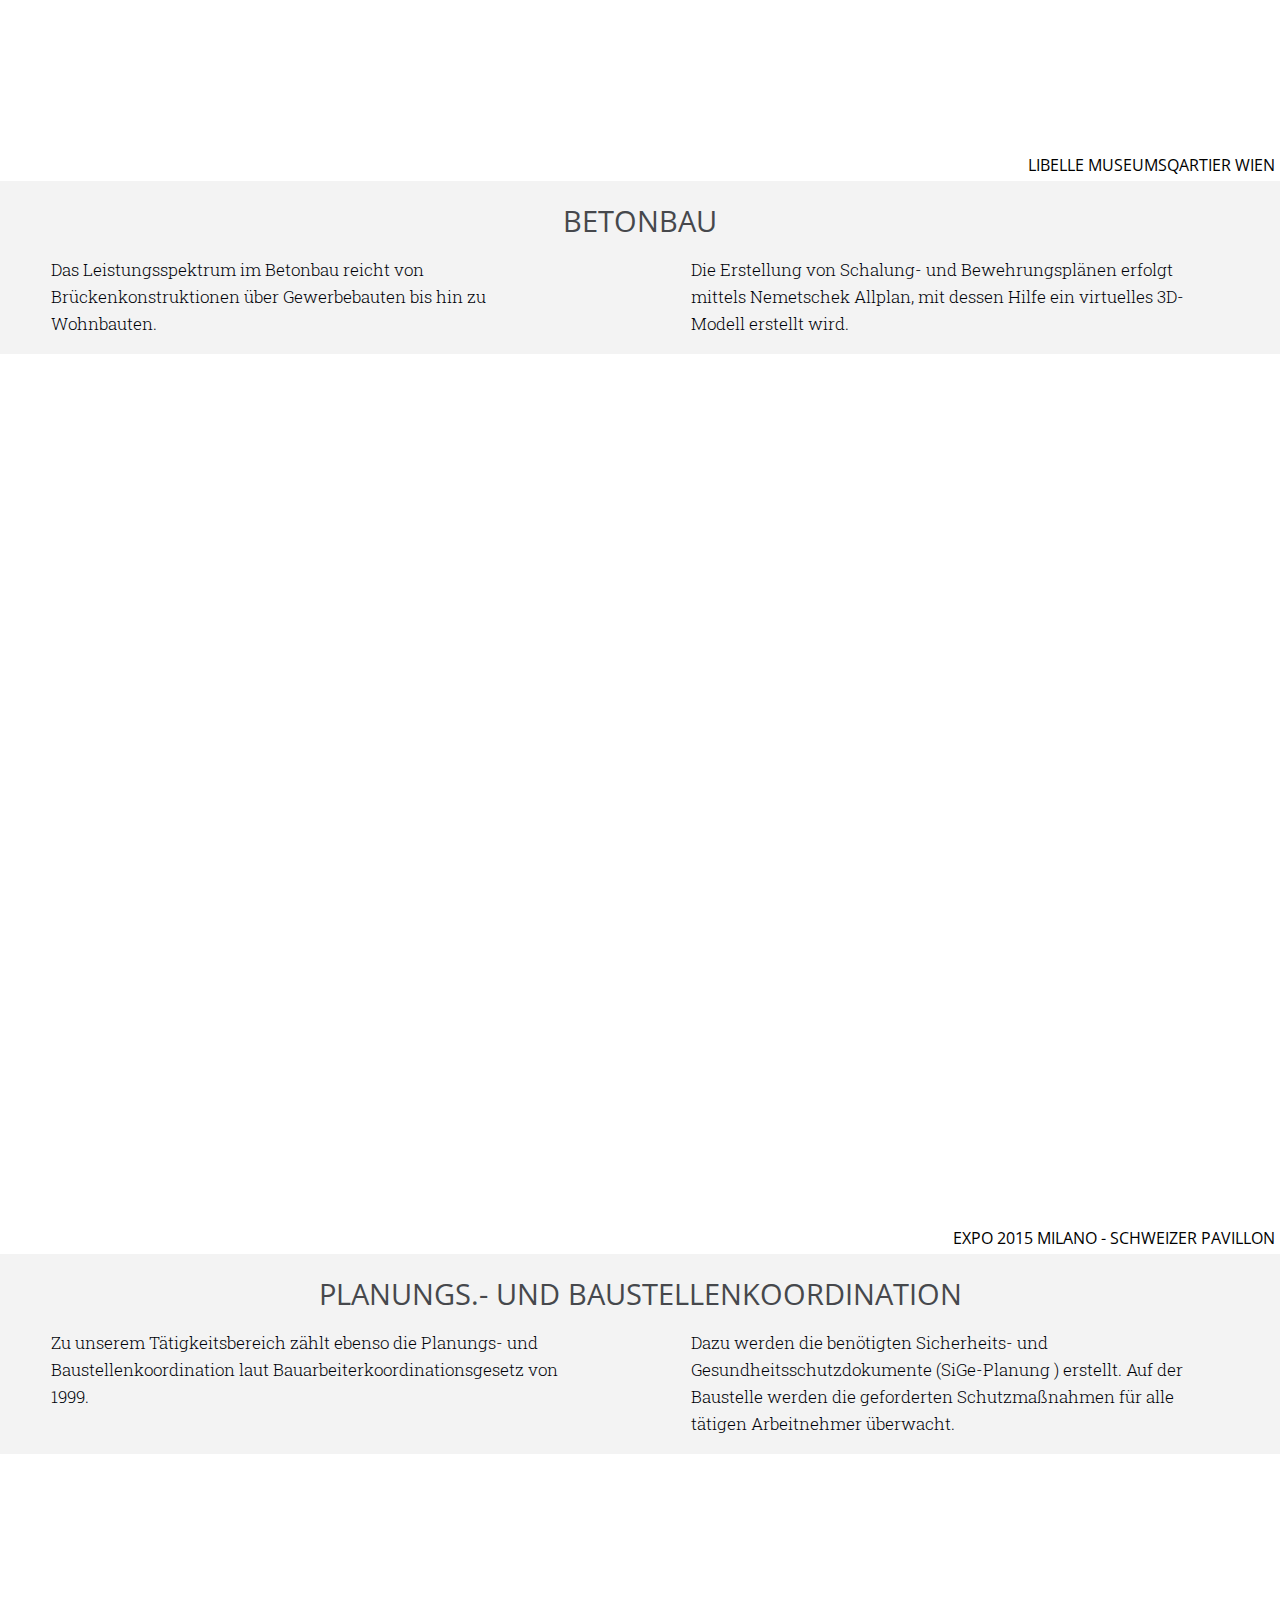
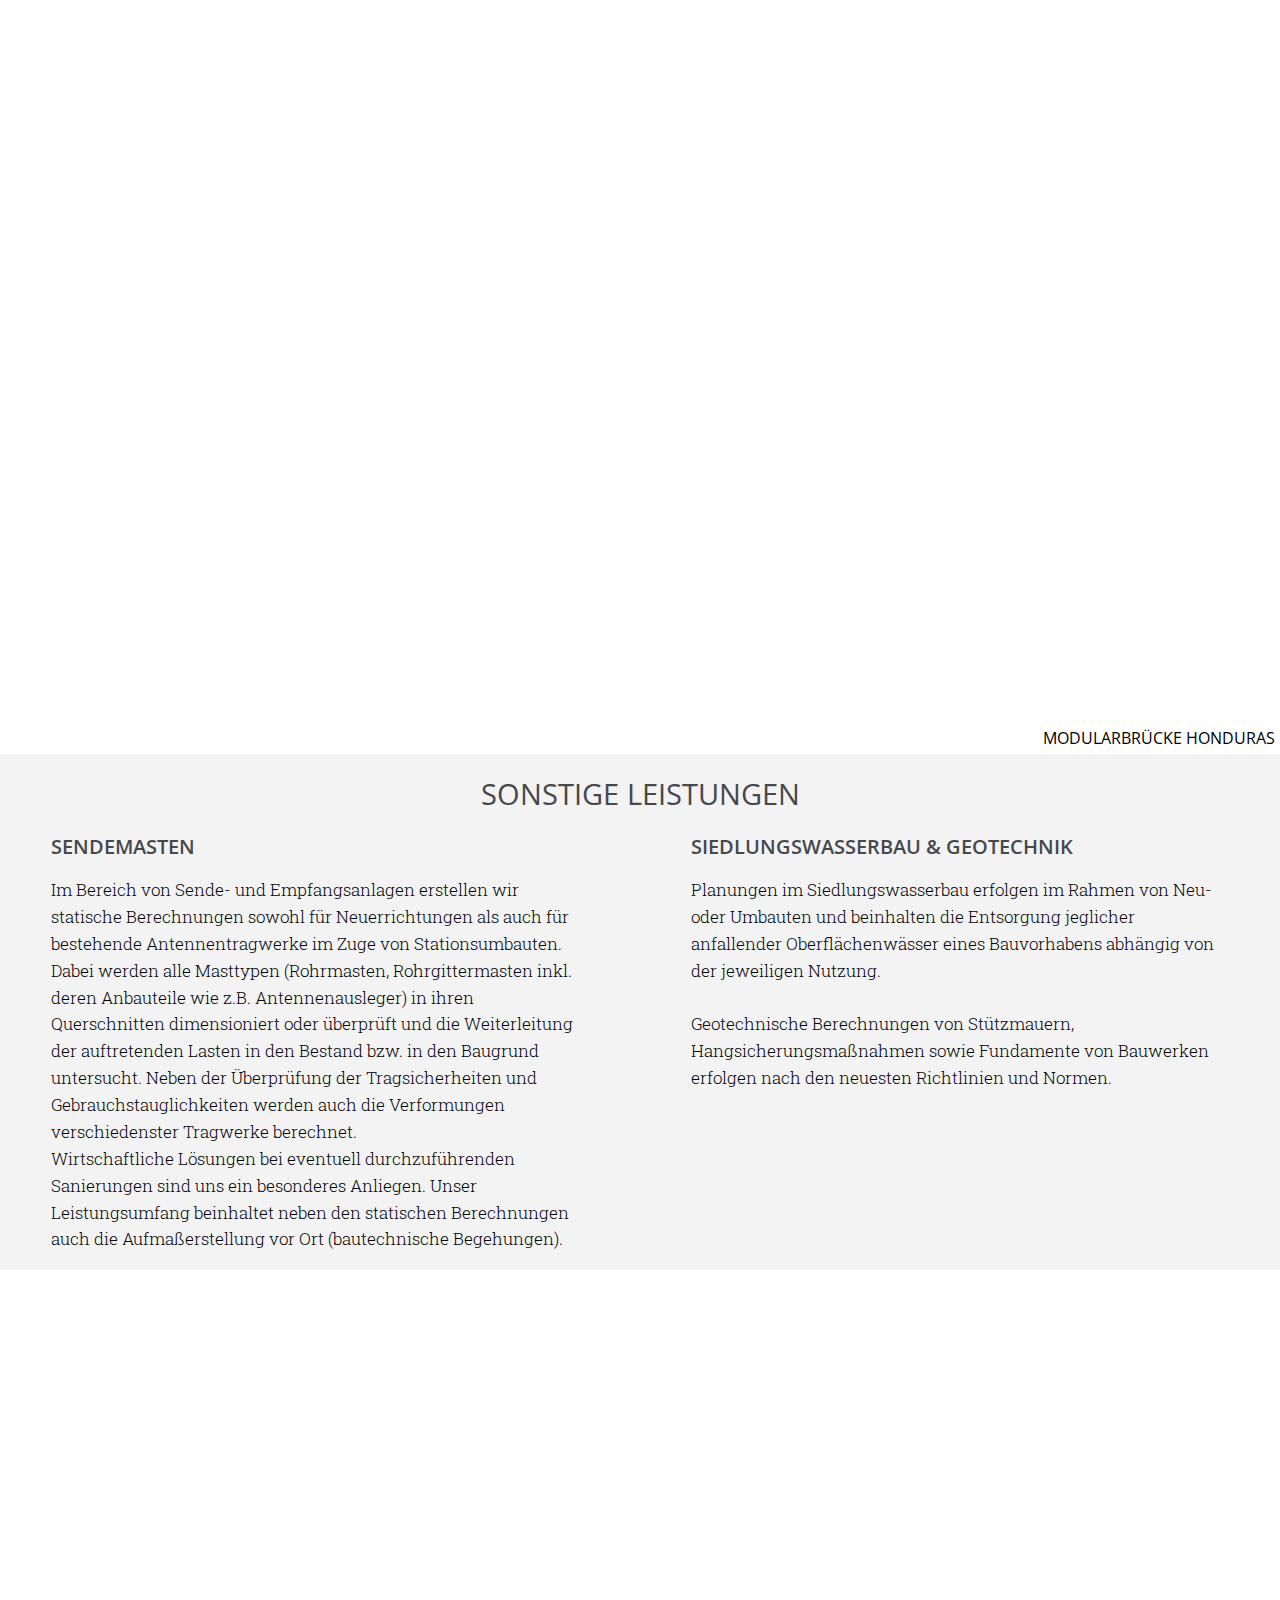
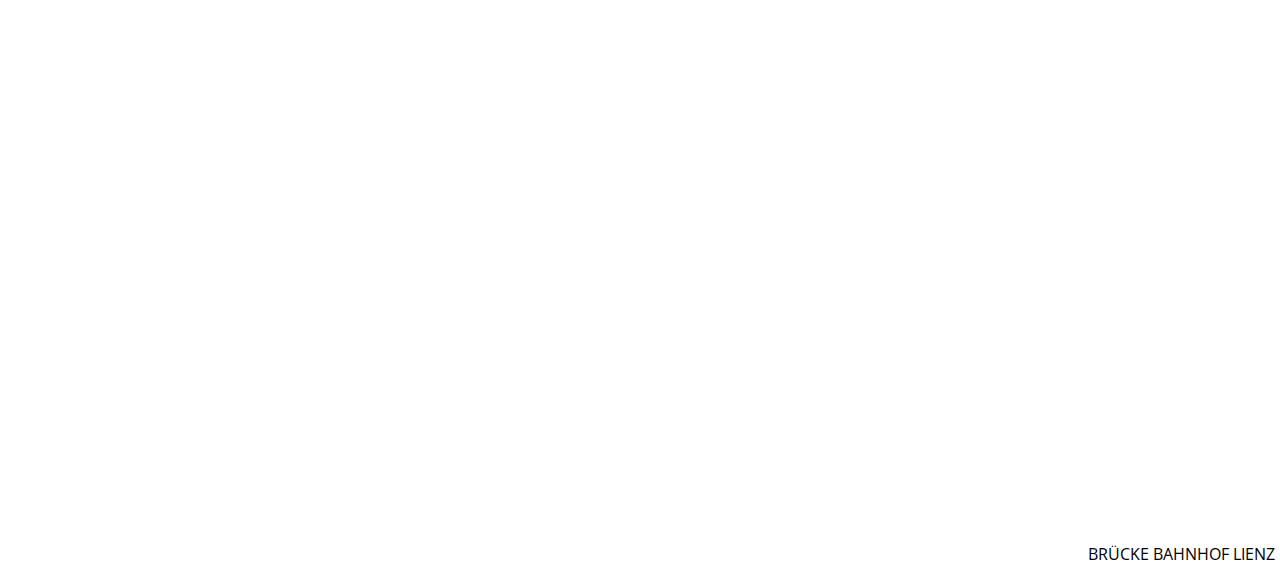
<file: leistung.html>
<!DOCTYPE html>


<html lang="en">
    
<head>
        <meta charset="UTF-8" />
        <meta name="viewport" content="width=device-width, initial-scale=1.0" />
        <title>Parallax Effect | Pure CSS</title>
        <link rel="stylesheet" href="leistung.css" />
</head>
    
    
    <body>
<!-- EINLEITUNG ::::::::::::::::::::::::::::::::::::::::::::::::::::::::::::::::::::::::::::::: -->          
        <div class="bild1">        
            <div class = "heading">
              Planung <br />
              Ausschreibung<br />
              Bauleitung<br />
              Baukoordination<br />
              Bodenmechanik<br />
            </div>
            <div class="triangle-up"></div>

            
        </div>
        
        
    
        
        <section >
        <h1 class = "headerInfoText">Tragwerksplanung Tagger<br />
            Ziviltechniker GmbH Bauingenierwesen</h1>
         <div class="zweiSpalten">
         <p>

Das Ziviltechnikerbüro Tragwerksplanung Tagger ist seit über 20 Jahren erfolgreich in der Baubranche tätig und beschäftigt momentan 12 Angestellte. Nach der Gründung des Büros in Lienz im Jahr 1999, wurde im Jahr 2006 die Niederlassung in Graz eröffnet.<br /><br />
Unsere Ingenieurleistungen umfassen Planung, Statik und Projektmanagement im Bereich des Bauwesens:<br />
Stahl, Beton, Glas, Straße, Kanal, Sendemasten, Holzbau, Geotechnik...<br />
         </p>
          </div>
                     <div class="zweiSpalten">
         <p>
Ausgestattet mit langjähriger Erfahrung und unterstützender Software (Scia Engineer, Allplan, Pro Steel 3D, Tekla Structures, Rhino 3D, AutoCAD, Conkret, Auer u.a.) stehen wir unseren Kunden in allen Bauangelegenheiten als kompetenter Partner zur Seite.<br /> Flexibilität, Fachkompetenz und Engagement bilden den Rahmen für eine wirtschaftlich faire und termingerechte Abwicklung Ihrer Aufträge. 
         </p>
          </div>    
        </section>
<!-- STAHLBAU ::::::::::::::::::::::::::::::::::::::::::::::::::::::::::::::::::::::::::::::: -->   
        <div class="bild2">
              <div class = "infoImg">   
            Anlagenbau Baltikum                        
            </div>  
        </div>
        
        <section >
        <h1 class = "headerInfoText">Stahlbau</h1>
         <div class="zweiSpalten">
         <p>
Unsere Stahlbauaufgaben sind breit gefächert. Das Leistungsspektrum reicht von Maschinenpodesten im Anlagenbau über Hallenbau bis hin zum Brückenbau.<br />
Das Erstellen von Fertigungsunterlagen bei Stahlbaukonstruktionen erfolgt mittels Tekla Structures, mit dessen Hilfe ein virtuelles 3D Modell erstellt wird. Projektabhängig werden darüber hinaus weitere CAD Programme wie Rhino 3D eingesetzt.
         </p>
          </div>
                     <div class="zweiSpalten">
         <p>
Ein optimaler Ablauf mit bestmöglichem Output entsteht durch die parallele Bearbeitung eines Statikmodelles. Die statische Bearbeitung erfolgt unter anderem mit der direkten Schnittstelle zu Dlubal RFEM oder mittels SCIA. 
         </p>
          </div>    
        </section>
<!-- BETONBAU::::::::::::::::::::::::::::::::::::::::::::::::::::::::::::::::::::::::::::::: -->       
        

        <div class="bild3">
              <div class = "infoImg">   
            Libelle Museumsqartier Wien                        
            </div>  
        </div>
        
        <section >
        <h1 class = "headerInfoText"> Betonbau</h1>
         <div class="zweiSpalten">
         <p>
             Das Leistungsspektrum im Betonbau reicht von Brückenkonstruktionen über Gewerbebauten bis hin zu Wohnbauten. 
         </p>
          </div>
                     <div class="zweiSpalten">
         <p>
            Die Erstellung von Schalung- und Bewehrungsplänen erfolgt mittels Nemetschek Allplan, mit dessen Hilfe ein virtuelles 3D-Modell erstellt wird. 
         </p>
          </div>    
        </section>
        
<!-- PLANUNG BAUSTELLENKOORDINATION ::::::::::::::::::::::::::::::::::::::::::::::::::::::::::::::::::::::::::::::: -->          
                <div class="bild4">
              <div class = "infoImg">   
            EXPO 2015 Milano - Schweizer Pavillon                        
            </div>  
        </div>
        <section >
        <h1 class = "headerInfoText">Planungs.- und Baustellenkoordination</h1>
         <div class="zweiSpalten">
         <p>
           Zu unserem Tätigkeitsbereich zählt ebenso die Planungs- und Baustellenkoordination laut Bauarbeiterkoordinationsgesetz von 1999. 
         </p>
          </div>
                     <div class="zweiSpalten">
         <p>
Dazu werden die benötigten Sicherheits- und Gesundheitsschutzdokumente (SiGe-Planung ) erstellt. Auf der Baustelle werden die geforderten Schutzmaßnahmen für alle tätigen Arbeitnehmer überwacht. 
         </p>
          </div>    
        </section>
                <div class="bild5">
            <div class = "infoImg">   
            Modularbrücke Honduras                        
            </div>    
        </div>
<!-- SONSTIGES ::::::::::::::::::::::::::::::::::::::::::::::::::::::::::::::::::::::::::::::: -->           
        <section >
        <h1 class = "headerInfoText">sonstige Leistungen</h1>
         <div class="zweiSpalten">
           <h2> Sendemasten</h2>              
         <p>
            
Im Bereich von Sende- und Empfangsanlagen erstellen wir statische Berechnungen sowohl für Neuerrichtungen als auch für bestehende Antennentragwerke im Zuge von Stationsumbauten. Dabei werden alle Masttypen (Rohrmasten, Rohrgittermasten inkl. deren Anbauteile wie z.B. Antennenausleger) in ihren Querschnitten dimensioniert oder überprüft und die Weiterleitung der auftretenden Lasten in den Bestand bzw. in den Baugrund untersucht. Neben der Überprüfung der Tragsicherheiten und Gebrauchstauglichkeiten werden auch die Verformungen verschiedenster Tragwerke berechnet.<br />

Wirtschaftliche Lösungen bei eventuell durchzuführenden Sanierungen sind uns ein besonderes Anliegen. Unser Leistungsumfang beinhaltet neben den statischen Berechnungen auch die Aufmaßerstellung vor Ort (bautechnische Begehungen).

         </p>
          </div>
            <div class="zweiSpalten">
                 <h2> Siedlungswasserbau & Geotechnik </h2> 
         <p>
Planungen im Siedlungswasserbau erfolgen im Rahmen von Neu- oder Umbauten und beinhalten die Entsorgung jeglicher anfallender Oberflächenwässer eines Bauvorhabens abhängig von der jeweiligen Nutzung. <br /><br />
Geotechnische Berechnungen von Stützmauern, Hangsicherungsmaßnahmen sowie Fundamente von Bauwerken erfolgen nach den neuesten Richtlinien und Normen.             
        </p>
          </div>    
        </section>
                <div class="bild6">
              <div class = "infoImg">   
            Brücke Bahnhof Lienz                        
            </div>  
        </div>

    </body>
</html>
</file>
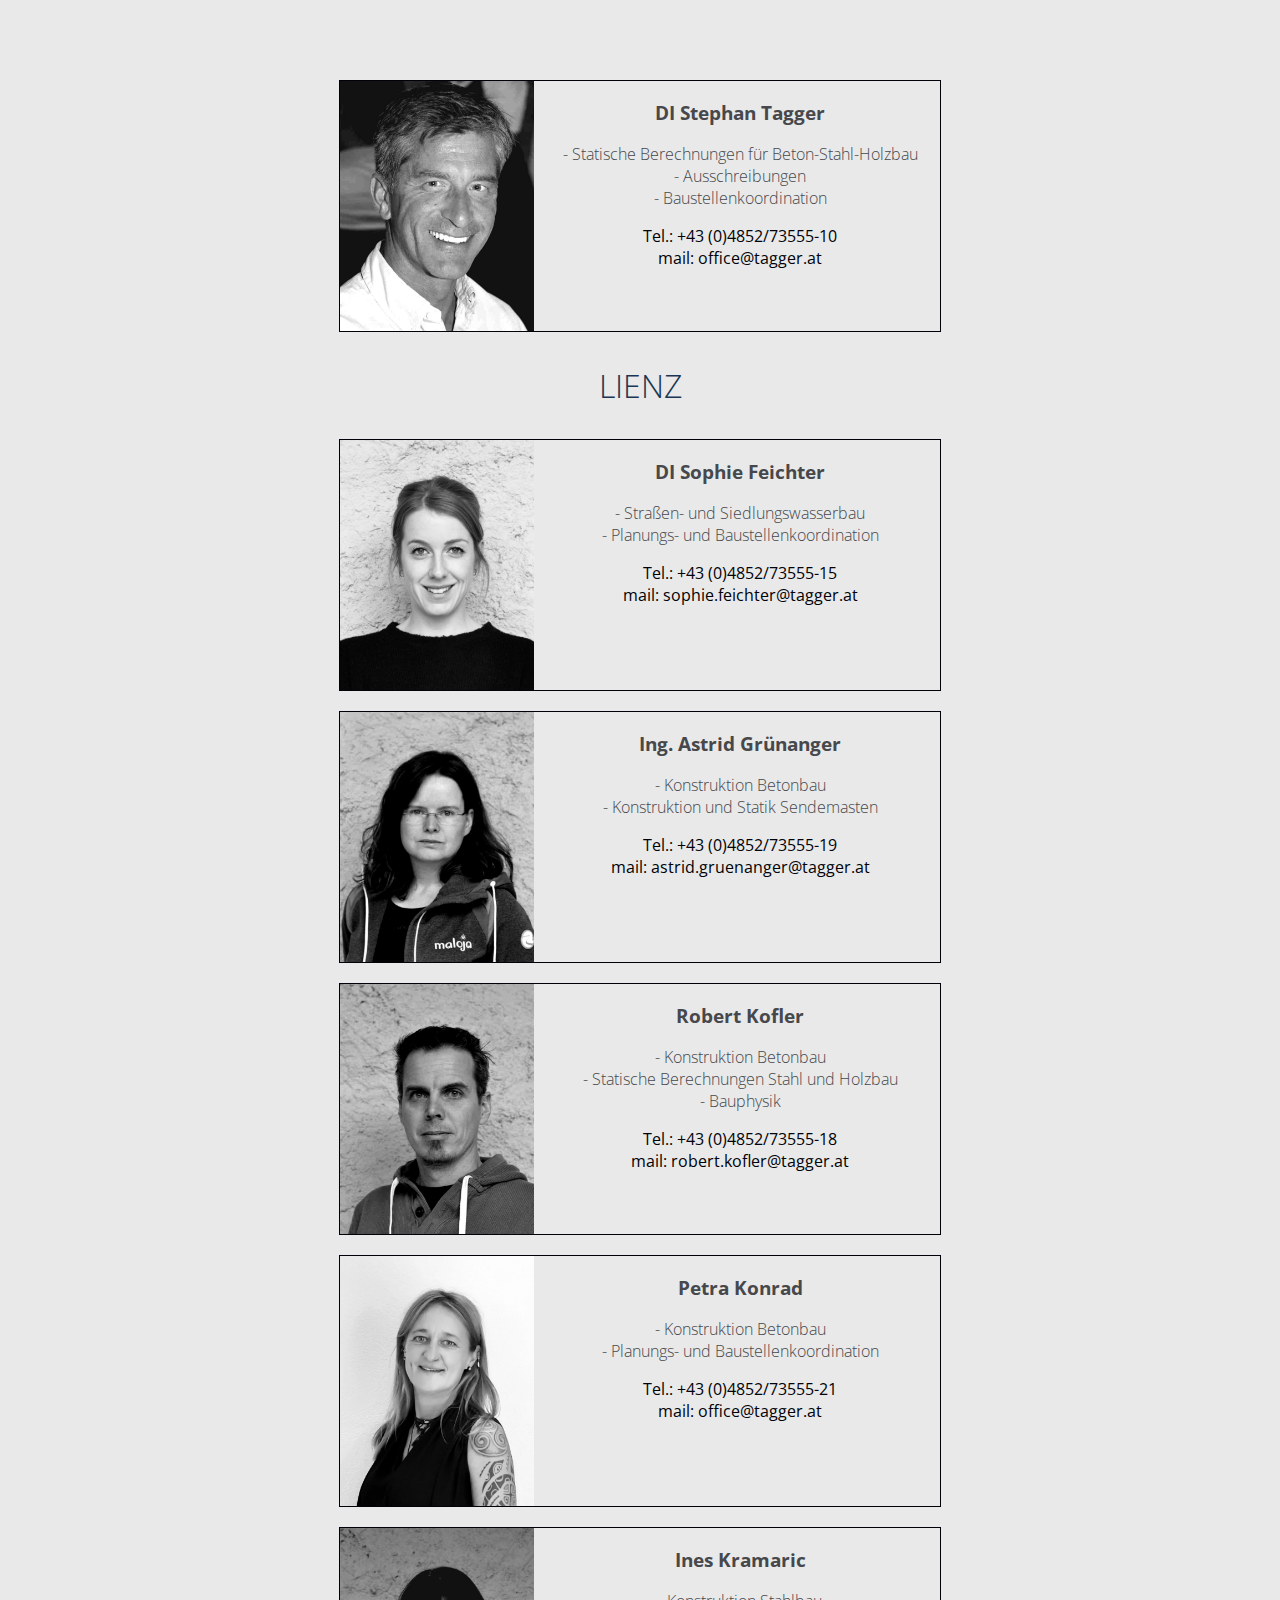
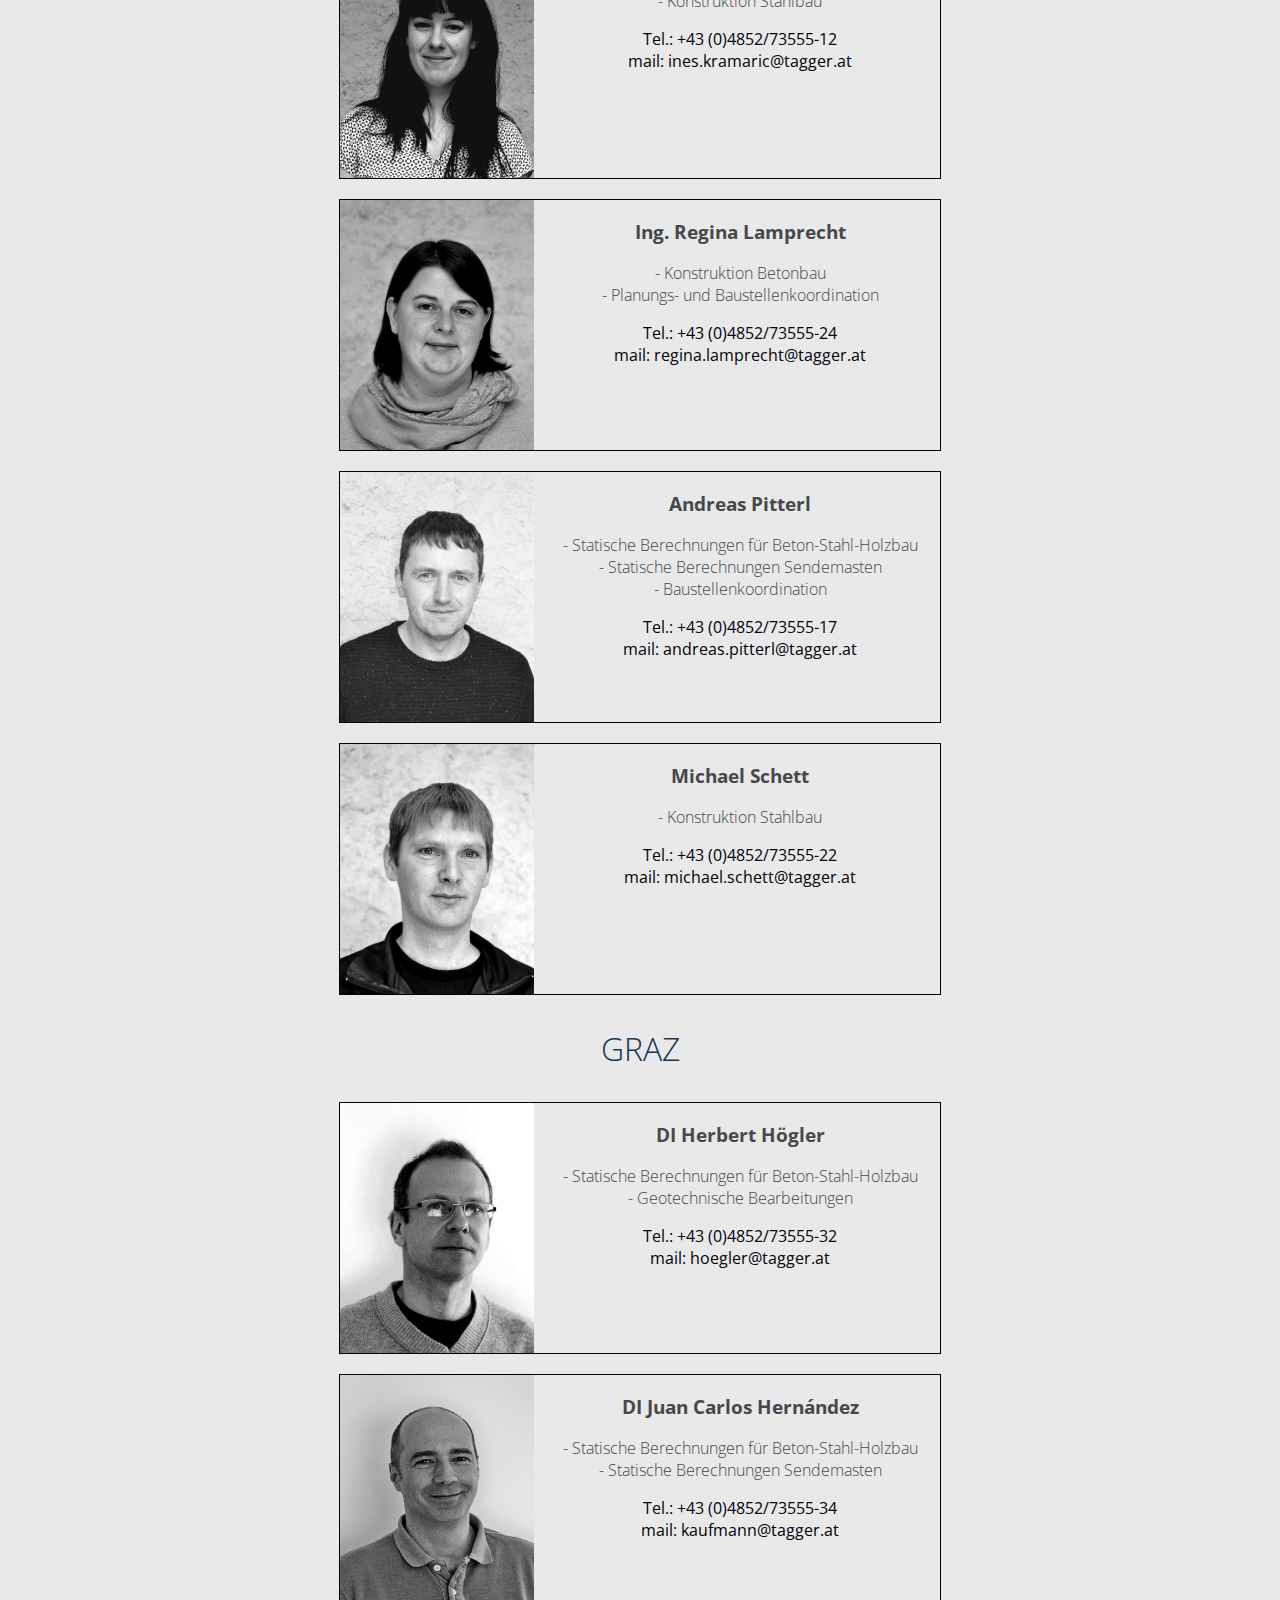
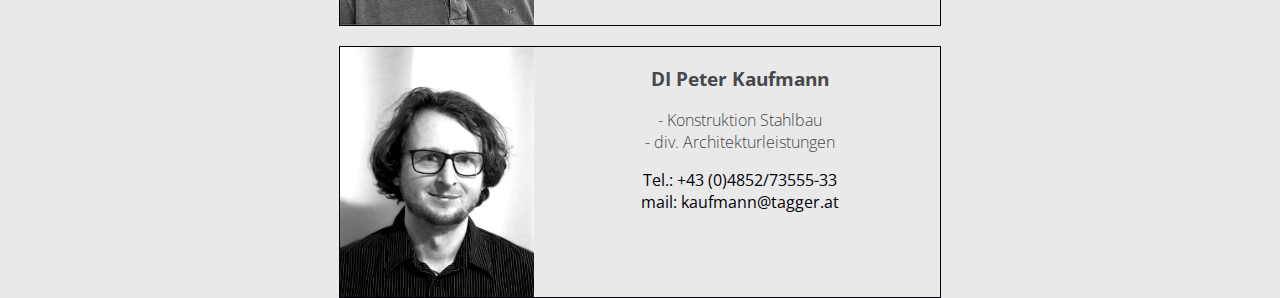
<file: team.html>
﻿<html lang="en">
    
<head>
        <meta charset="UTF-8" />
        <meta name="viewport" content="width=device-width, initial-scale=1.0" />
        <title>Team</title>
        <link rel="stylesheet" href="team.css" />
</head>
    
<body>


    

  
    
<!--__DI STEPHAN TAGGER____________________________________-->	
<div class="abstandOben">
    </div>
<div class="teamMemberWrapper"> 	
		<div class="imgTeamMember"> 
			<img src="./mitarbeiterimg/stephan.jpg" alt="Bild DI Stephan Tagger" >
		</div>				
			<div class="infoTeamMember"> 

                    <h3>
                        DI Stephan Tagger
                    </h3>
 
                <p>							
                - Statische Berechnungen für Beton-Stahl-Holzbau
                    <br />
                - Ausschreibungen
                    <br />
                - Baustellenkoordination 
                    <br />
                </p>
                <p>
                <a href="tel:004348527355510">Tel.: +43 (0)4852/73555-10</a><br />							
                <a href="mailto:office@tagger.at"> mail: office@tagger.at </a>
                </p>
		</div>
</div>

    <div class="teamLocation"> 	
                    <h3>
                        Lienz
                    </h3>
    </div>

        
<!--__DI Feichter Sophie____________________________________-->	
<div class="teamMemberWrapper"> 	
	<div class="RahmenAußen"> 
		<div class="imgTeamMember"> 
			<img class="PassfotoLienz" src="./mitarbeiterimg/sophie.jpg" alt="Bild DI Feichter Sophie" >
		</div>				
			<div class="infoTeamMember"> 

	<h3>
DI Sophie Feichter 
	</h3>

<p>							
- Straßen- und Siedlungswasserbau
	<br />
- Planungs- und Baustellenkoordination
	<br />

</p>
<p>
<a href="tel:004348527355515">Tel.: +43 (0)4852/73555-15</a><br />							
<a href="mailto:sophie.feichter@tagger.at">mail: sophie.feichter@tagger.at </a>
</p>
		</div>
	</div> 
</div>

<!--__Ing. Grünanger Astrid____________________________________-->	
<div class="teamMemberWrapper"> 	
	<div class="RahmenAußen"> 
		<div class="imgTeamMember"> 
			<img class="PassfotoLienz" src="./mitarbeiterimg/astrid.jpg" alt="Bild Ing. Grünanger Astrid" >
		</div>				
			<div class="infoTeamMember"> 

	<h3>
Ing. Astrid Grünanger
	</h3>

<p>							
- Konstruktion Betonbau
	<br />
- Konstruktion und Statik Sendemasten
	<br />

</p>
<p>
<a href="tel:004348527355519">Tel.: +43 (0)4852/73555-19</a><br />							
<a href="mailto:astrid.gruenanger@tagger.at">mail: astrid.gruenanger@tagger.at </a>
</p>
		</div>
	</div> 
</div>

<!--__Kofler Robert____________________________________-->	
<div class="teamMemberWrapper"> 	
	<div class="RahmenAußen"> 
		<div class="imgTeamMember"> 
			<img class="PassfotoLienz" src="./mitarbeiterimg/robert.jpg" alt="Bild Kofler Robert" >
		</div>				
			<div class="infoTeamMember"> 

	<h3>
Robert Kofler
	</h3>

<p>							
- Konstruktion Betonbau
	<br />
- Statische Berechnungen Stahl und Holzbau
	<br />
- Bauphysik 
	<br />
</p>
<p>
<a href="tel:004348527355518">Tel.: +43 (0)4852/73555-18</a><br />							
<a href="mailto:robert.kofler@tagger.at">mail: robert.kofler@tagger.at </a>
</p>
		</div>
	</div> 
</div>

<!--__Konrad Petra____________________________________-->	
<div class="teamMemberWrapper"> 	
	<div class="RahmenAußen"> 
		<div class="imgTeamMember"> 
			<img class="PassfotoLienz" src="./mitarbeiterimg/petra.jpg" alt="Bild Konrad Petra" >
		</div>				
			<div class="infoTeamMember"> 

	<h3>
Petra Konrad
	</h3>

<p>							
- Konstruktion Betonbau
	<br />
- Planungs- und Baustellenkoordination
	<br />

</p>
<p>
<a href="tel:004348527355518">Tel.: +43 (0)4852/73555-21</a><br />							
<a href="mailto:robert.kofler@tagger.at">mail: office@tagger.at </a>
</p>
		</div>
	</div> 
</div>
<!--__Ines Kramaric ____________________________________-->	
<div class="teamMemberWrapper"> 	
	<div class="RahmenAußen"> 
		<div class="imgTeamMember"> 
			<img class="PassfotoLienz" src="./mitarbeiterimg/ines.jpg" alt="Bild Ines Kramaric " >
		</div>				
			<div class="infoTeamMember"> 

	<h3>
Ines Kramaric 
	</h3>

<p>							
- Konstruktion Stahlbau
	<br />

</p>
<p>
<a href="tel:004348527355514">Tel.: +43 (0)4852/73555-12</a><br />							
<a href="mailto:ines.kramaric@tagger.at">mail: ines.kramaric@tagger.at </a>
</p>
		</div>
	</div> 
</div>

<!--__Ing. Lamprecht Regina____________________________________-->	
<div class="teamMemberWrapper"> 	
	<div class="RahmenAußen"> 
		<div class="imgTeamMember"> 
			<img class="PassfotoLienz" src="./mitarbeiterimg/regina.jpg" alt="Bild Ing. Lamprecht Regina" >
		</div>				
			<div class="infoTeamMember"> 

	<h3>
Ing. Regina Lamprecht 
	</h3>

<p>							
- Konstruktion Betonbau
	<br />
- Planungs- und Baustellenkoordination
	<br />

</p>
<p>
<a href="tel:004348527355524">Tel.: +43 (0)4852/73555-24</a><br />							
<a href="mailto:regina.lamprecht@tagger.at">mail: regina.lamprecht@tagger.at </a>
</p>
		</div>
	</div> 
</div>




<!--__Andreas Pitterl ____________________________________-->	
<div class="teamMemberWrapper"> 	
	<div class="RahmenAußen"> 
		<div class="imgTeamMember"> 
			<img class="PassfotoLienz" src="./mitarbeiterimg/andreas.jpg" alt="Bild Andreas Pitterl" >
		</div>				
			<div class="infoTeamMember"> 

	<h3>
Andreas Pitterl 
	</h3>

<p>							
- Statische Berechnungen für Beton-Stahl-Holzbau
	<br />
- Statische Berechnungen Sendemasten
	<br />
- Baustellenkoordination
	<br />

</p>
<p>
<a href="tel:004348527355517">Tel.: +43 (0)4852/73555-17</a><br />							
<a href="mailto:andreas.pitterl@tagger.at">mail: andreas.pitterl@tagger.at </a>
</p>
		</div>
	</div> 
</div>

<!--__Schett Michael____________________________________-->	
<div class="teamMemberWrapper"> 	
	<div class="RahmenAußen"> 
		<div class="imgTeamMember"> 
			<img class="PassfotoLienz" src="./mitarbeiterimg/michael.jpg" alt="Bild Schett Michael" >
		</div>				
			<div class="infoTeamMember"> 

	<h3>
Michael Schett  
	</h3>

<p>							
- Konstruktion Stahlbau
	<br />
</p>
<p>
<a href="tel:004348527355522">Tel.: +43 (0)4852/73555-22</a><br />							
<a href="mailto:michael.schett@tagger.at">mail: michael.schett@tagger.at </a>
</p>
		</div>
	</div> 
</div>

    <div class="teamLocation"> 	
                    <h3>
                        Graz
                    </h3>
    </div>
    
    
<!--__DI Herbert Högler____________________________________-->	

<div class="teamMemberWrapper"> 	
	<div class="RahmenAußen"> 
		<div class="imgTeamMember"> 
			<img class="PassfotoGraz" src="./mitarbeiterimg/herbert.jpg" alt="Bild DI Herbert Högler" >
		</div>				
			<div class="infoTeamMember"> 

	<h3>
DI Herbert Högler  
	</h3>

<p>							
- Statische Berechnungen für Beton-Stahl-Holzbau
	<br />
- Geotechnische Bearbeitungen 
	<br />
</p>
<p>
<a href="tel:004348527355532">Tel.: +43 (0)4852/73555-32</a><br />							
<a href="mailto:hoegler@tagger.at ">mail: hoegler@tagger.at  </a>
</p>
		</div>
	</div> 
</div>


<!--__DI Hernández Juan Carlos  ____________________________________-->	

<div class="teamMemberWrapper"> 	
	<div class="RahmenAußen"> 
		<div class="imgTeamMember"> 
			<img class="PassfotoGraz" src="./mitarbeiterimg/juan.jpg" alt="Bild DI Juan Carlos Hernández  " >
		</div>				
			<div class="infoTeamMember"> 

	<h3>
DI Juan Carlos Hernández   
	</h3>

<p>							
- Statische Berechnungen für Beton-Stahl-Holzbau
	<br />
- Statische Berechnungen Sendemasten
	<br />

</p>
<p>
<a href="tel:004348527355533">Tel.: +43 (0)4852/73555-34</a><br />							
<a href="mailto:kaufmann@tagger.at  ">mail: kaufmann@tagger.at   </a>
</p>
		</div>
	</div> 
</div>

<!--__DI Peter Kaufmann  ____________________________________-->	

<div class="teamMemberWrapper"> 	
	<div class="RahmenAußen"> 
		<div class="imgTeamMember"> 
			<img class="PassfotoGraz" src="./mitarbeiterimg/peter.jpg" alt="Bild DI Peter Kaufmann  " >
		</div>				
			<div class="infoTeamMember"> 

	<h3>
DI Peter Kaufmann   
	</h3>

<p>							
- Konstruktion Stahlbau 
	<br />
- div. Architekturleistungen
	<br />
</p>
<p>
<a href="tel:004348527355533">Tel.: +43 (0)4852/73555-33</a><br />							
<a href="mailto:kaufmann@tagger.at  ">mail: kaufmann@tagger.at   </a>
</p>
		</div>
	</div> 
</div>

 </body>
</file>
<file: kontaktnavigation.css>
@import url('https://fonts.googleapis.com/css2?family=Open+Sans:wght@300;400;600&display=swap');
@import url('https://fonts.googleapis.com/css2?family=Roboto+Slab:wght@300&display=swap');
@import url('https://fonts.googleapis.com/css2?family=Roboto+Slab&display=swap');

/*Edge - works to 41.16299.402.0*/
@supports (-ms-ime-align:auto) 
{
    html{
        overflow: hidden;
        height: 100%;       
    }
    body{
        overflow: auto;
        height: 100%;
        position: relative;
    }
}

/*Ie 10/11*/
@media screen and (-ms-high-contrast: active), (-ms-high-contrast: none) 
{
    html{
        overflow: hidden;
        height: 100%;    
    }
    body{
        overflow: auto;
        height: 100%;
    }
}

body, html {
    background-color: #e9e9e9;
    height: 100%;
    margin: 0;
    padding: 0;
    font-family: 'Open Sans', sans-serif;
    font-weight: 300;
    color: #46484c;
    text-align: center;

}

/* Navigation */


.navigation{
background-color: #6D6D64;
padding: 0;
padding-top: 5px;
padding-bottom: 5px;
margin-top: 0;
width: 100%;
position: fixed;
top: 0px;
z-index: 10; 
list-style-type: none;  
display: flex;
justify-content: center;
}

li {
    font-family: 'Open Sans', sans-serif;
    font-weight: 400;
    text-transform: uppercase;
    color: #FFFFFF;
    padding: 0;
    margin-top: 0;
    margin-left: 20px;
    margin-right: 20px;
    float: left;
    text-align: center;
    cursor: pointer;
    opacity: 0.7;
    letter-spacing:3px;
    font-size: 120%;
}



li:hover{
    opacity: 1;
}

/* main Frame */

main {
    height: 100%;
    margin: 0;
    text-align: center;
}


.heading
{
   
    position: absolute;
    top:5%;
    width: 100%;
    text-transform: uppercase;
    text-align: center;  
}


div h1{
    margin: 0;
    letter-spacing:1.2px;
    color: #1b3652;
    font-family: 'Open Sans', sans-serif;
    font-weight: 400;
    text-transform: uppercase;
    letter-spacing:1.5px;
    font-size: 195%;

}

div h2{
    margin: 0;
    color: #1b3652;
    font-family: 'Open Sans', sans-serif;
    opacity: 1;
    font-family: 'Open Sans', sans-serif;
    font-weight: 400;
    text-transform: uppercase;
    font-size: 147%;
    
}

.bild1 {
z-index: 1;
background: url('img/mittel.jpg');
min-height: 100%;
position: relative;
background-position: center;
background-size:cover;
background-repeat: no-repeat;
background-attachment: fixed;
}
/* Pfeil:
.drgdg
{
    background-color: red;
    height: 70px;
    position: absolute;
    bottom:0;
    width: 100%;
    text-transform: uppercase;
    text-align: center; 
}

.kontakt
{
z-index: 20;
border: 5px solid #1b3652;
border-width: 0 0 5px 5px;
width: 80px;
height: 80px;
-webkit-transform: rotate(-45deg);
-ms-transform: rotate(-45deg);
-o-transform: rotate(-45deg);
transform: rotate(-45deg);
text-align: left;
position: absolute;
bottom:50px;
margin-left:calc(50% - 45px );

}

.atSign
{

background-color: lightgray;
font-family: 'Open Sans', sans-serif; 
text-shadow: 0 0 20px white; 
z-index: 20;
text-transform: uppercase;
width: 100%;
color: black;
font-weight: 600;
font-size: 180%;    
text-align:center;
position: absolute;
bottom:105px; 
opacity: 0.5
}


.leftArrow {
    
  position:absolute;
 bottom:0%; 
  width: 50%;
  height: 80px;
  overflow:hidden;
  background: #1b3652;
border-radius: 0 100% 0 0;
}

.rightArrow{
   position:absolute;
bottom:0%;
  right: 0%;
  width: 50%;
  height: 80px;
  overflow:hidden;
  background: #1b3652;
border-radius: 100% 0 0 0;
}
 */

.streifen{
position:absolute;
bottom:0%;
right: calc(50% - 2px);
width: 4px;
height: 100px;
background: #1b3652;
opacity: 1;    
}



.kreis{
position:absolute;
bottom:100px;
right: calc(50% - 10px);
width: 20px;
height: 20px;
background: #1b3652;
border-radius: 50%;
    opacity: 0.6
}

.kreisKlein{
position:absolute;
bottom:108px;
right: calc(50% - 2px);
width: 4px;
height: 4px;
background: white;
border-radius: 50%;
opacity: 0.8;
}

section{
    border-top: solid 1px #1b3652;
    background-color: #e9e9e9;;
    width: 100%;
    margin-bottom: 50px;
}

.rahmenKontakt{
margin-left: auto;
margin-right: auto;
width: 850px;
overflow: auto;
position: relative;
}

.adler{
    margin-top: 5px;
    width: 150px;
    height: 150px;
    background: url('img/adler.png');
    background-size: contain;
    background-repeat: no-repeat;
    float:left;
    opacity: 0.8;
}

.kontakt {
    width: 600px;
    float: left;
}


.firma h1{
    margin: 0;
    margin-top: 20px;
    opacity: 1;
    color: #1b3652;
    font-family: 'Open Sans', sans-serif;
    font-weight: 400;
    text-transform: uppercase;
    letter-spacing:1.5px;
    font-size: 195%;
}

.firma h2{
    margin: 0;
    padding: 0;
    opacity: 1;
    color: #1b3652;
    font-family: 'Open Sans', sans-serif;
    font-weight: 400;
    text-transform: uppercase;
    font-size: 145%;
}

.kontakt p{
    color: #1b3652;
    font-family: 'Open Sans', sans-serif;
    font-weight: 400;
    font-size: 110%; 
}

.kontakt p a{
font-weight: 600;
color: #1b3652;
text-decoration: none;
}

.ort{
    padding: 0;
    padding-left: 58px;
    padding-right: 58px;
    margin:0,
    border: solid 1px;
    overflow: auto;
}

.adresse{
    padding: 0;
    margin: 0;
    width:70%;
    float:left;
    text-align: left;

}

.stadt{
    padding: 0;
    margin: 0;
    width:30%;
    float: right;
    text-align: right;
}

/* footer */
.impressum {
    color: #000208;
    cursor: pointer;
	transition: 0.5s;
	opacity:0.7;
	font-weight:300;
	font-size: 160%;
	text-align: right;
    position: fixed;
    right: 30px;
    bottom: 0;
}



.jobs {
    color: #000208;
    text-transform: uppercase;
    cursor: pointer;
	transition: 0.5s;
	opacity:0.7;
	font-weight:300;
	font-size: 160%;
	text-align: right;
    position: fixed;
    left: 30px;
    bottom: 0;
}

.impressum:hover{
	
	opacity:1;
}

.jobs:hover{
	
	opacity:1;
}
</file>
<file: impressumCss.css>
@import url('https://fonts.googleapis.com/css?family=Open+Sans');
@import url('https://fonts.googleapis.com/css?family=Open+Sans:300');

main {
background: none;
}

footer
{
	display:none;
}

body{
	
   font-family: 'Open Sans', sans-serif;
	background-color: #e9e9e9;
	/*background-color: #ffffff;*/
	text-align:center;
	color:#363636;
}

.impressum
{
    height: 100%;
    overflow: scroll;
	text-align:left;
	padding-left:50px;
	padding-right:50px;
}

.center
{
	text-align:center;
}

@media screen and (max-width: 768px) 
{

.impressum
{
	padding-left:5px;
	padding-right:5px;
}
}
</file>
<file: jobs.css>
@import url('https://fonts.googleapis.com/css?family=Open+Sans');
@import url('https://fonts.googleapis.com/css?family=Open+Sans:300');

footer
{
	display:none;
}

main {
overflow-y: scroll;
background: none;
}

body{
	
   font-family: 'Open Sans', sans-serif;
	background-color: #e9e9e9;
	/*background-color: #ffffff;*/
	text-align:center;
	color:#363636;
}

section
{
	text-align: center;
	padding-top:30px;
	padding-left:100px;
	padding-right:100px;
}

h4
{
	font-weight:300;
	
}

.jobKontakt
{
	padding-top:30px;
	text-align: center;
}

.footerJobs 
{
transition: 0.5s;
opacity:0.6;
text-decoration:underline;
font-size: 100%;
}

.footerJobs:hover
{
opacity:1;
}

@media screen and (max-width: 768px) 
{

section
{
	padding-left:5px;
	padding-right:5px;
}
}
</file>
<file: leistung.css>
@import url('https://fonts.googleapis.com/css2?family=Open+Sans:wght@300;400;600&display=swap');
@import url('https://fonts.googleapis.com/css2?family=Roboto+Slab:wght@300&display=swap');
@import url('https://fonts.googleapis.com/css2?family=Roboto+Slab&display=swap');

/*Edge - works to 41.16299.402.0*/
@supports (-ms-ime-align:auto) 
{
    html{
        overflow: hidden;
        height: 100%;       
    }
    body{
        overflow: auto;
        height: 100%;
        position: relative;
    }
}

/*Ie 10/11*/
@media screen and (-ms-high-contrast: active), (-ms-high-contrast: none) 
{
    html{
        overflow: hidden;
        height: 100%;    
    }
    body{
        overflow: auto;
        height: 100%;
    }
}

body, html {
    height: 100%;
    margin: 0;
    font-family: 'Open Sans', sans-serif;
    font-weight: 300;
    color: #000208;
    text-align: center;
    background-color: white;
}


/*
.heading
{
    position: absolute;
    /*
    color: #1b3652;
    */
    color: #1b3652;
    font-size: 500%;
    top:5%;
    width: 100%;
    text-transform: uppercase;
    opacity: 0.9;
    text-align: center;  
}

*/

ul li {
    

    
}

.heading
{
    
    position: absolute;
    /*
    color: #1b3652;
    */
    color: #1b3652;
    font-size: 200%;
    top:100px;
    right:100px;
    width: 100%;
    text-transform: uppercase;
    opacity: 0.9;
    text-align: right;  
}



section{
    margin-top: 0;
    margin-bottom: 0;
    background-color: #f3f3f3;
    overflow: auto;
    
    
}

h1.headerInfoText{
    font-family: 'Open Sans', sans-serif;
    font-size: 180%;
    font-weight: 400;
    padding-top: 20px;
    color: #46484c;
    margin: 0;   
    font-family: 'Open Sans', sans-serif;
    text-transform: uppercase;
}

    /*
    
    @keyframes blink{
    50% { opacity: 0.2}
    80% {opacity: 1}
    }

    */



.triangle-up
{
   
  border: 5px solid #1b3652;
  border-width: 0 0 5px 5px;
  width: 80px;
  height: 80px;
  -webkit-transform: rotate(-45deg);
  -ms-transform: rotate(-45deg);
  -o-transform: rotate(-45deg);
  transform: rotate(-45deg);
    
    
    position: absolute;
    bottom: 25px;
    margin-left: calc( 50% - 55px );
    /*
    animation: blink 3s infinite linear;
    */
   
}




h2{
    font-family: 'Open Sans', sans-serif;
    font-size: 120%;
    font-weight: 600;
    padding-top: 20px;
    color: #46484c;
    margin: 0;   
    font-family: 'Open Sans', sans-serif;
    text-transform: uppercase;
}

.zweiSpalten {
    font-family: 'Roboto Slab', serif;
    font-weight: 300;
    float: left;
    width: 42%;
    padding: 0 4%;
    text-align: left; 
    line-height: 160%;
    font-size: 105%;
}

.infoImg
{
    color: black;
    text-transform: uppercase;
    font-family: 'Open Sans', sans-serif;
    font-weight: 400;
    width: 100%;
    position:absolute;
    text-align:right;
    bottom: 5px;
    right: 5px;
   
}

.bild1 {  
    background: url('imgLeistung/01b.jpg');
    min-height: 100%;   
}

.bild2 {    
    background: url('imgLeistung/02.jpg');
     min-height: 100%;   
}

.bild3 {   
    background: url('imgLeistung/03.jpg');
     min-height: 100%;   
}


.bild4 {   
    background: url('imgLeistung/04.jpg');
    min-height: 100%;    
}

.bild5 {   
    background: url('imgLeistung/05.jpg');
    min-height: 100%;    
}

.bild6 {   
    background: url('imgLeistung/06.jpg');
    min-height: 100%;    
}


.bild1, .bild2, .bild3, .bild4, .bild5, .bild6{

    position: relative;
    background-position: center;
    background-size:cover;
    background-repeat: no-repeat;
    background-attachment: fixed;
}
</file>
<file: team.css>
@import url('https://fonts.googleapis.com/css2?family=Open+Sans:wght@300;400;600&display=swap');
@import url('https://fonts.googleapis.com/css2?family=Roboto+Slab:wght@300&display=swap');
@import url('https://fonts.googleapis.com/css2?family=Roboto+Slab&display=swap');

body, html {
    background-color: #e9e9e9;
    height: 100%;
    margin: 0;
    padding: 0;
    font-family: 'Open Sans', sans-serif;
    font-weight: 300;
    color: #46484c;
    text-align: center;
}

.abstandOben
{
    height: 60px
}
a{
    color: #000208;
    text-decoration: none;
    font-weight: 400;  
}

a:hover {
  background-color: lightgray;
}

.teamMemberWrapper{  
    border: 1px solid #000208;
    height: 250px;
    width: 600px;
    margin: 20px auto;   
}

.teamLocation{
    
    text-align: center;
    margin: 20px auto; 
}

.teamLocation h3{
    color: #1b3652;
    text-transform: uppercase;
    font-family: 'Open Sans', sans-serif;
    font-weight: 300;
    font-size: 200%;
    
}

.imgTeamMember img{
    height:250px;
    float: left;
}

.infoTeamMember {   
float: right;
height: 600px;
width: 400px;
height: auto;
}
</file>
